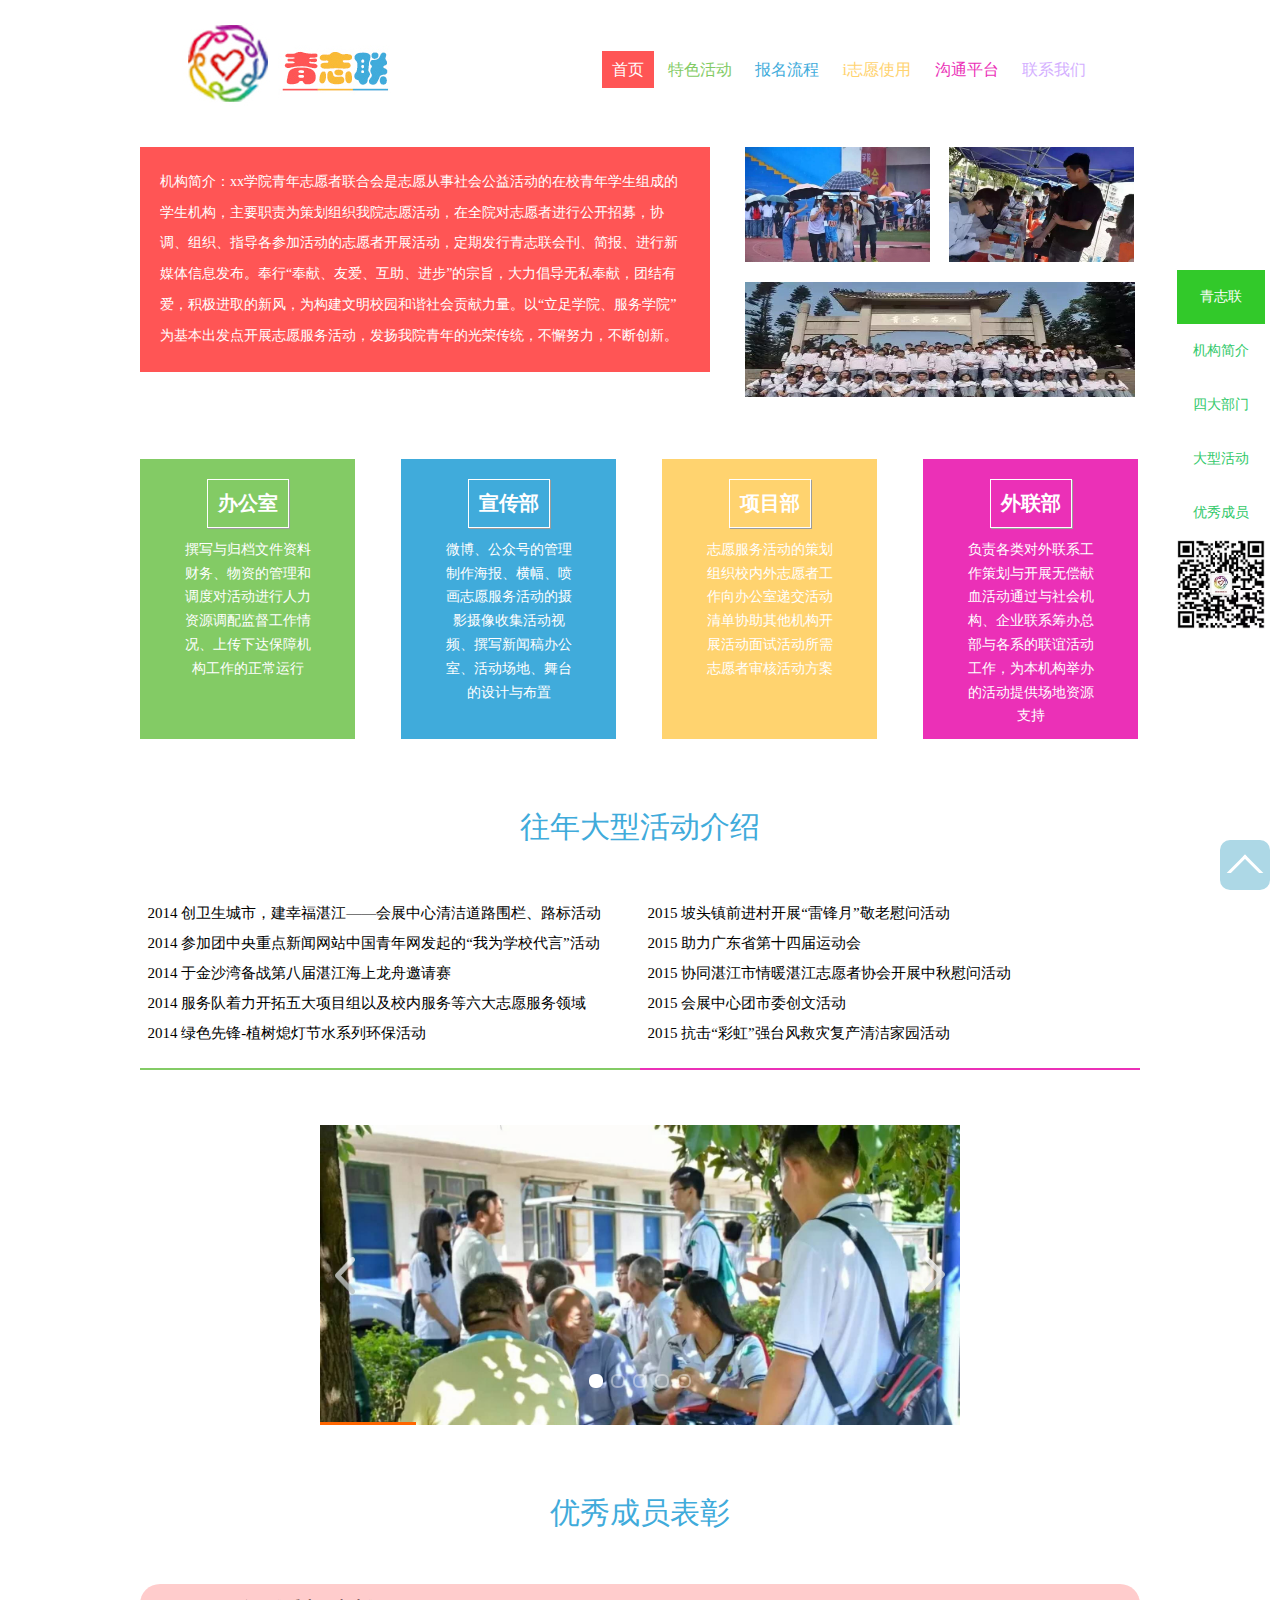
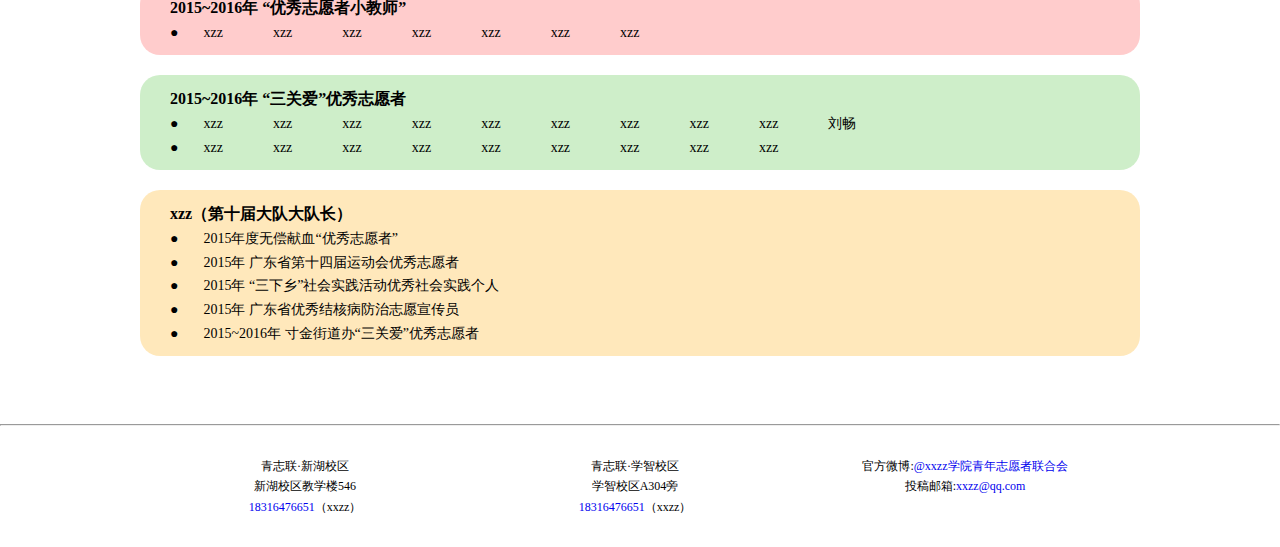
<file: 最初web/index.html>
﻿<!DOCTYPE html>
<html>
	<head>
		<meta charset="UTF-8">
		<title>校青年志愿者联合会</title>
		
		<meta name="viewport" content="width=device-width,initial-scale=1,minimum-scale=1,maximum-scale=1,user-scalable=no" />
	<meta name="description" content="free-educational-responsive-web-template-webEdu">
		<script type="text/javascript" src="js/js/jquery-1.11.1.min.js" ></script>
		<script type="text/javascript" src="js/js/menu.js" ></script>
		<script type="text/javascript" src="js/js/unslider.min.js" ></script>
		<link rel="stylesheet" type="text/css" href="css/main.css"/>
		<link rel="stylesheet" type="text/css" href="css/media.css"/>
		<script type="text/javascript" src="js/html5shiv.js" ></script>
		<script type="text/javascript" src="js/respond.min.js" ></script>
		<script type="text/javascript" src="js/swfobject.js"></script>
		<script type="text/javascript">
			//3d slider
			var flashvars = {};
			flashvars.cssSource = "css/piecemaker.css";
			flashvars.xmlSource = "xml/piecemaker.xml";
			var params = {};
			params.play = "true";
			params.menu = "false";
			params.scale = "showall";
			params.wmode = "transparent";
			params.allowfullscreen = "true";
			params.allowscriptaccess = "always";
			params.allownetworking = "all";
			swfobject.embedSWF('images/piecemaker.swf', 'piecemaker', '960', '450', '10', null, flashvars,    
			params, null);
		</script>
		<!-- HTML5 shim and Respond.js IE8 support of HTML5 elements and media queries -->
	<!--[if lt IE 9]>
	<script src="js/html5shiv.js"></script>
	<script src="js/respond.min.js"></script>
	<![endif]-->
	</head>
	
	<body>
		<div id="content">

		<div class="header">
			<div class="container clear"  id="header">
				<div class="logo">
					<div class="fl">
						<img src="images/logo.jpg" alt="青志联"/>
					</div>
				</div>
				<!-- 下拉导航 -->
				<label id="menu-toggle" for="menu-checkbox"><img src="images/下拉菜单按钮.png"/></label>
                <input id="menu-checkbox" type="checkbox">
                <div class="nav-hide">
                	<ul>
						<li><a href="index.html" class="color1 active">首页</a></li>
						<li><a class="color2">特色活动</a>
							<ul>
								<li><a href="respectold.html" class="color7">敬老活动</a></li>
								<li><a href="ss1.html" class="color7">支教活动</a></li>
							</ul>
						</li>	
						<li><a href="about.html" class="color3">报名流程</a></li>
						<li><a href="i志愿.html"  class="color4">i志愿使用</a></li>
						<li><a href="compla.html"  class="color5">沟通平台</a></li>
						<li><a href="contact us.html"  class="color6">联系我们</a></li>
					</ul>
                </div>
				<div class="nav ">
					<div class="fr">
						<ul>
							<li><a href="index.html" class="color1 active">首页</a></li>
							<li><a class="color2">特色活动</a>
								<ul>
									<li><a href="respectold.html" class="color7">敬老活动</a></li>
								    <li><a href="ss1.html" class="color7">支教活动</a></li>
								</ul>
							</li>	
							<li><a href="about.html" class="color3">报名流程</a></li>
							<li><a href="i志愿.html"  class="color4">i志愿使用</a></li>
							<li><a href="compla.html"  class="color5">沟通平台</a></li>
							<li><a href="contact us.html"  class="color6">联系我们</a></li>
						</ul>
					</div>
				</div>
					
			</div>
		</div>
		<div class="slider" >
			<div class="container" id="slider">
				<div class="full-width-wrapper" id="slider-bg">
				    <div class="fixed-width-wrapper" id="piece-maker-slider">
					    <center>
						<div id="piecemaker"></div>
					   </center>
				    </div>
			    </div>
		    </div>
        </div>
        <div class="intro" >
        	<div class="container clear" id="intro">
        		<div class="intro-left fl">
        			机构简介：xx学院青年志愿者联合会是志愿从事社会公益活动的在校青年学生组成的学生机构，主要职责为策划组织我院志愿活动，在全院对志愿者进行公开招募，协调、组织、指导各参加活动的志愿者开展活动，定期发行青志联会刊、简报、进行新媒体信息发布。奉行“奉献、友爱、互助、进步”的宗旨，大力倡导无私奉献，团结有爱，积极进取的新风，为构建文明校园和谐社会贡献力量。以“立足学院、服务学院”为基本出发点开展志愿服务活动，发扬我院青年的光荣传统，不懈努力，不断创新。
        		</div>
        		<div class="intro-right fl">
	        		<div id="intro2" class="col-5 fl"><img src="images/intro-2.jpg" alt="机构简介"/></div>
	        		<div id="intro3" class="col-5 fl"><img src="images/intro-3.jpg" alt="机构简介"/></div>
	        		<div id="intro1" class="col-10 fl"><img src="images/intro-1.jpg" alt="机构简介"/></div>
        		</div>
        	</div>
        </div>
        <div class="fdepartment" >
        	<div class="container clear" id="fdepartment">
        		<div class="fd-backgroud1 fl">
        			<ul>
        				<li class="fd-font1">办公室</li>
        				<li class="fd-font2"> 撰写与归档文件资料财务、物资的管理和调度对活动进行人力资源调配监督工作情况、上传下达保障机构工作的正常运行</li>
        			</ul>
        		</div>
        		<div class="fd-backgroud2 fl">
        			<ul>
        				<li class="fd-font1">宣传部</li>
        				<li class="fd-font2"> 微博、公众号的管理制作海报、横幅、喷画志愿服务活动的摄影摄像收集活动视频、撰写新闻稿办公室、活动场地、舞台的设计与布置</li>
        			</ul>
        		</div>        		
        		<div class="fd-backgroud3 fl">
        			<ul>
        				<li class="fd-font1">项目部</li>
        				<li class="fd-font2"> 志愿服务活动的策划组织校内外志愿者工作向办公室递交活动清单协助其他机构开展活动面试活动所需志愿者审核活动方案</li>
        			</ul>
        		</div>  
        		<div class="fd-backgroud4 fl">
        			<ul>
        				<li class="fd-font1">外联部</li>
        				<li class="fd-font2"> 负责各类对外联系工作策划与开展无偿献血活动通过与社会机构、企业联系筹办总部与各系的联谊活动工作，为本机构举办的活动提供场地资源支持</li>
        			</ul>
        		</div>
        	</div>
        </div>
        <div class="intro-act" >
        	<div class="container clear" id="intro-act">
        		<div class="intro-act-con">
        			<h3>往年大型活动介绍</h3>
        			<div class="item-left col-5">
        				<ul>
	        				<li>&nbsp;&nbsp;2014 创卫生城市，建幸福湛江——会展中心清洁道路围栏、路标活动</li>
	                        <li>&nbsp;&nbsp;2014 参加团中央重点新闻网站中国青年网发起的“我为学校代言”活动</li>
	                        <li>&nbsp;&nbsp;2014 于金沙湾备战第八届湛江海上龙舟邀请赛</li>
	                        <li>&nbsp;&nbsp;2014 服务队着力开拓五大项目组以及校内服务等六大志愿服务领域</li>
	                        <li>&nbsp;&nbsp;2014 绿色先锋-植树熄灯节水系列环保活动</li>
                        </ul>
        			</div>
        			<div class="item-right col-5">
        				<ul>
	                        <li>&nbsp;&nbsp;2015 坡头镇前进村开展“雷锋月”敬老慰问活动</li>
	                        <li>&nbsp;&nbsp;2015 助力广东省第十四届运动会</li>
	                        <li>&nbsp;&nbsp;2015 协同湛江市情暖湛江志愿者协会开展中秋慰问活动</li>
	                        <li>&nbsp;&nbsp;2015 会展中心团市委创文活动</li>
	                        <li>&nbsp;&nbsp;2015 抗击“彩虹”强台风救灾复产清洁家园活动</li>
	        			</ul>
        			</div>
        			
        		</div>
        		<div class="banner" id="b04">
					<ul>
						<li class="slider-item"><a href="#"><img src="images/intro-act1.jpg" alt="青志联" ></a></li>
						<li class="slider-item"><a href="#"><img src="images/intro-act2.jpg" alt="青志联" ></a></li>
						<li class="slider-item"><a href="#"><img src="images/intro-act3.jpg" alt="青志联" ></a></li>
						<li class="slider-item"><a href="#"><img src="images/intro-act4.jpg" alt="青志联" ></a></li>
						<li class="slider-item"><a href="#"><img src="images/intro-act5.jpg" alt="青志联" ></a></li>
					</ul>
					<div class="progress"></div>
					<a href="javascript:void(0);" class="unslider-arrow04 prev"><img class="arrow" id="al" src="images/arrowl.png" alt="prev" ></a>
					<a href="javascript:void(0);" class="unslider-arrow04 next"><img class="arrow" id="ar" src="images/arrowr.png" alt="next" ></a>
				</div>
				<script>
				$(document).ready(function(e) {
					var progress = $(".progress"),li_width = $("#b04 li").length;
				    var unslider04 = $('#b04').unslider({
						dots: true,
						complete:function(index){
							progress.animate({"width":(100/li_width)*(index+1)+"%"});
						}
					}),
				
					data04 = unslider04.data('unslider');
					$('.unslider-arrow04').click(function() {
				        var fn = this.className.split(' ')[1];
				        data04[fn]();
				    });
				});
				</script>
        	</div>
        </div>
        <div class="menber" >
        	<div class="container clear" id="menber">
        		<h3>优秀成员表彰</h3>
        		<div class="item1">
        			<ul>
        				<li class="item-sty1">2015~2016年 “优秀志愿者小教师”</li>
        				<li class="item-sty2">●<a>xzz</a><a>xzz</a><a>xzz </a><a>xzz </a><a>xzz </a><a>xzz </a><a>xzz</a></a></li>
        			</ul>
        		</div>
        		<div class="item2">
        			<ul>
        				<li class="item-sty1">2015~2016年 “三关爱”优秀志愿者</li>
        				<li class="item-sty2">●<a>xzz</a><a>xzz</a><a>xzz </a><a>xzz </a><a>xzz </a><a>xzz </a><a>xzz </a><a>xzz </a><a>xzz</a><a>刘畅 </a></li>
        				<li class="item-sty2">●<a>xzz </a><a>xzz</a><a>xzz</a><a>xzz</a><a>xzz </a><a>xzz </a><a>xzz </a><a> xzz </a><a>xzz</a></li>
        			</ul>
        		</div>
        		<div class="item3">
        			<ul>
        				<li class="item-sty1">xzz（第十届大队大队长）</li>
        				<li class="item-sty2">●<a>2015年度无偿献血“优秀志愿者”</a></li>
                        <li class="item-sty2">●<a>2015年 广东省第十四届运动会优秀志愿者</a></li>
                        <li class="item-sty2">●<a>2015年 “三下乡”社会实践活动优秀社会实践个人</a></li>
                        <li class="item-sty2">●<a>2015年 广东省优秀结核病防治志愿宣传员</a></li>
                        <li class="item-sty2">●<a>2015~2016年 寸金街道办“三关爱”优秀志愿者</a></li>
        			</ul>
        		</div>
        		<div class="">
        			
        		</div>
        	</div>
        </div>
		</div>
		<hr />
        <footer>
        	<div class="container ">
	        	<div class="foot fl col-3">
			        	<p>青志联·新湖校区</p>
			        	<p>新湖校区教学楼546</p>
	                    <p><a href="#">18316476651</a>（xxzz）</p>
	        	</div>
	        	<div class="foot fl col-3">
			        	<p>青志联·学智校区</p>
			        	<p>学智校区A304旁</p>
	                    <p><a href="#">18316476651</a>（xxzz）</p>
	        	</div>
	        	<div class="foot fl col-3">
			        	<p>官方微博:<a href="#">@xxzz学院青年志愿者联合会</a></p>
			        	<p>投稿邮箱:<a href="#">xxzz@qq.com</a></p>
	        	</div>
        	</div>
        </footer>
        <!-- 悬浮导航-->
        <div id="menu">
			<ul>
				<li><a href="#header" class="cur">青志联</a></li>
				<li><a href="#intro">机构简介</a></li>
				<li><a href="#fdepartment">四大部门</a></li>
				<li><a href="#intro-act">大型活动</a></li>
				<li><a href="#menber">优秀成员</a></li>
				<li><img src="images/ewm.png"/></li>
			</ul>
		</div>
        <!--回到顶部-->
        <div id="box" class="box">
             <div class="box-in"></div>
        </div>
        <script src="js/回到顶部.js" ></script>
	</body>
</html>
</file>
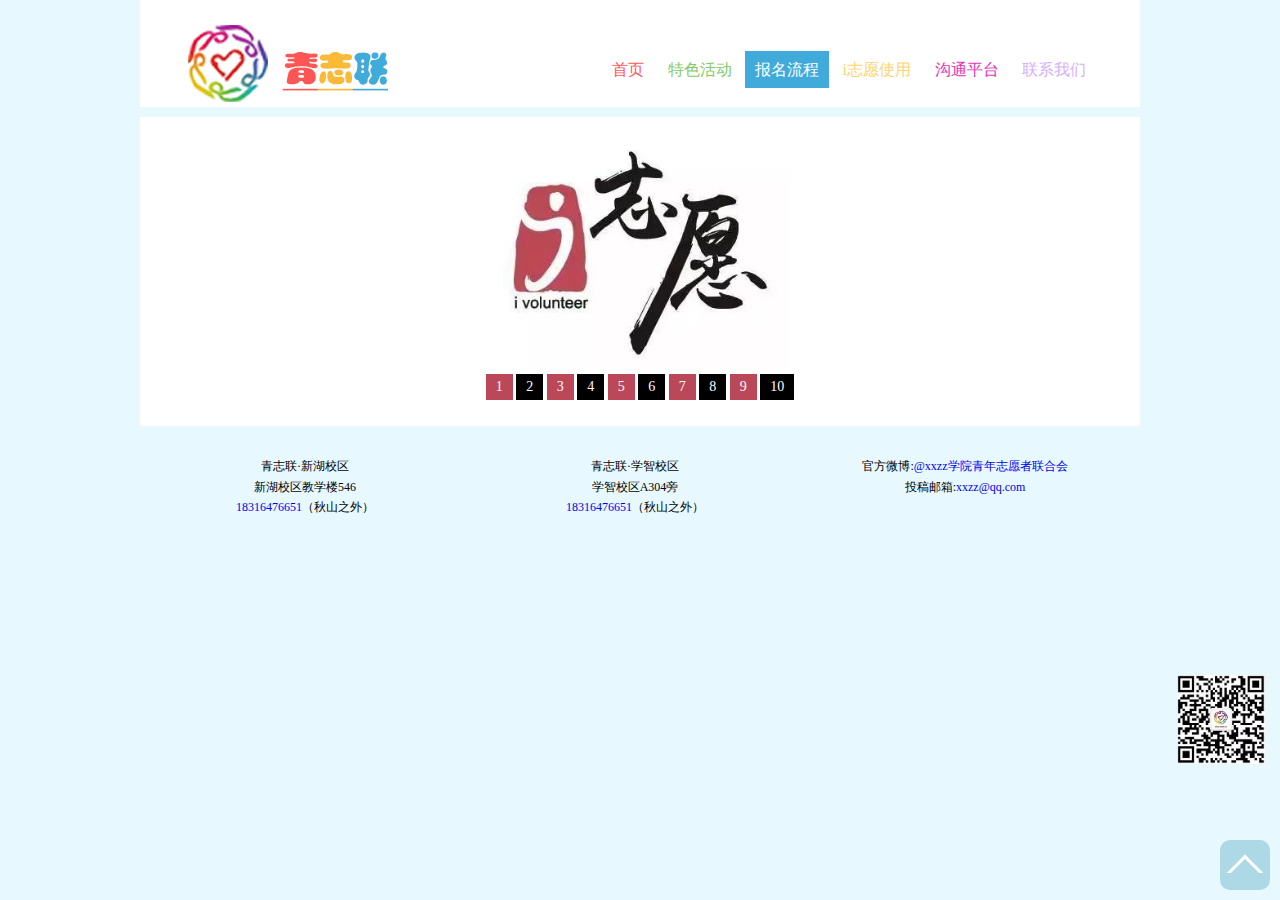
<file: 最初web/about.html>
﻿<!DOCTYPE html>

<html>
	<head>
		<meta charset="UTF-8">
		<title>校青年志愿者联合会</title>
		<meta name="viewport" content="width=device-width,initial-scale=1,minimum-scale=1,maximum-scale=1,user-scalable=no" />
		<script type="text/javascript" src="js/js/jquery-1.11.1.min.js" ></script>
		<script type="text/javascript" src="js/js/menu.js" ></script>
		<script type="text/javascript" src="js/js/unslider.min.js" ></script>
		<script src="js/respond.min.js"></script>
		<script type="text/javascript" src="js/swfobject.js"></script>
		<link rel="stylesheet" type="text/css" href="css/main.css"/>
		<link rel="stylesheet" type="text/css" href="css/media.css"/>
		<link rel="stylesheet" type="text/css" href="css/about.css"/>
		<script>
			window.onload=function(){
				var oUl=document.getElementsByTagName('section')[0];
				var aLiUl=oUl.getElementsByTagName('img');
				var oOl=document.getElementsByTagName('ol')[0];
				var aLiOl=oOl.getElementsByTagName('li');
			
			for(var i=0;i<aLiOl.length;i++)
			{
				aLiOl[i].index=i;
				aLiOl[i].onmousedown=function(){
					for(var i=0;i<aLiOl.length;i++)
					{
						aLiOl[i].className='';
						aLiUl[i].style.display='none';
					}
					this.className='active';
					aLiUl[this.index].style.display='block';
				};
				
			}
			};
		</script>
	</head>
	<body>
		<div id="content">

		<div class="header">
			<div class="container clear"  id="header">
				<div class="logo">
					<div class="fl">
						<img src="images/logo.jpg" alt="青志联"/>
					</div>
				</div>
				<!-- 下拉导航 -->
				<label id="menu-toggle" for="menu-checkbox"><img src="images/下拉菜单按钮.png"/></label>
                <input id="menu-checkbox" type="checkbox">
                <div class="nav-hide">
                	<ul>
						<li><a href="index.html" class="color1">首页</a></li>
						<li><a class="color2">特色活动</a>
							<ul>
								<li><a href="respectold.html" class="color7">敬老活动</a></li>
								<li><a href="ss1.html" class="color7">支教活动</a></li>
							</ul>
						</li>	
						<li><a href="about.html" class="color3 active">报名流程</a></li>
						<li><a href="i志愿.html"  class="color4">i志愿使用</a></li>
						<li><a href="compla.htmll"  class="color5">沟通平台</a></li>
						<li><a href="contact us.html"  class="color6 ">联系我们</a></li>
					</ul>
                </div>
				<div class="nav ">
					<div class="fr">
						<ul>
							<li><a href="index.html" class="color1">首页</a></li>
							<li><a class="color2">特色活动</a>
								<ul>
									<li><a href="respectold.html" class="color7">敬老活动</a></li>
								    <li><a href="ss1.html" class="color7">支教活动</a></li>
								</ul>
							</li>	
							<li><a href="about.html" class="color3 active">报名流程</a></li>
							<li><a href="i志愿.html"  class="color4">i志愿使用</a></li>
							<li><a href="compla.html"  class="color5">沟通平台</a></li>
							<li><a href="contact us.html"  class="color6 ">联系我们</a></li>
						</ul>
					</div>
				</div>
			</div>
		</div>
		<div class="container">
		<div class="line"></div>
	   <div class="izhiyuan"><img src="images/微信图片_20180508225147.jpg"/></div>	
		</div>
		<div class="container">
			<section>
				<div>
					<ol>
						<li class="active col1">1</li>
						<li class="col2">2</li>
						<li class="col1">3</li>
						<li class="col2">4</li>
						<li class="col1">5</li>
						<li class="col2">6</li>
						<li class="col1">7</li>
						<li class="col2">8</li>
						<li class="col1">9</li>
						<li class="col2">10</li>
					</ol>
				</div>
				<div >
					<ul class="blog">
						<li><img src="images/baoming1.jpg"/></li>
						<li><img src="images/baoming2.jpg"/></li>
						<li><img src="images/baoming3.jpg"/></li>
						<li><img src="images/baoming4.jpg"/></li>
						<li><img src="images/baoming10.jpg"/></li>
						<li><img src="images/baoming5.jpg"/></li>
						<li><img src="images/baoming6.jpg"/></li>
						<li><img src="images/baoming7.jpg"/></li>
						<li><img src="images/baoming8.jpg"/></li>
						<li class="bm10"><img src="images/baoming9.jpg"/></li>
					</ul>
				</div>
			</section>
        </div>
	    <footer>
        	<div class="container ">
	        	<div class="foot fl col-3">
			        	<p>青志联·新湖校区</p>
			        	<p>新湖校区教学楼546</p>
	                    <p><a href="#">18316476651</a>（秋山之外）</p>
	        	</div>
	        	<div class="foot fl col-3">
			        	<p>青志联·学智校区</p>
			        	<p>学智校区A304旁</p>
	                    <p><a href="#">18316476651</a>（秋山之外）</p>
	        	</div>
	        	<div class="foot fl col-3">
			        	<p>官方微博:<a href="#">@xxzz学院青年志愿者联合会</a></p>
			        	<p>投稿邮箱:<a href="#">xxzz@qq.com</a></p>
	        	</div>
        	</div>
        </footer>  
        <!-- 悬浮导航-->
        <div id="menu">
			<ul>
				<li><img src="images/ewm.png"/></li>
			</ul>
		</div>
        <!--回到顶部-->
        <div id="box" class="box">
             <div class="box-in"></div>
        </div>
        <script src="js/回到顶部.js" ></script>
	</body>
</html>
</file>
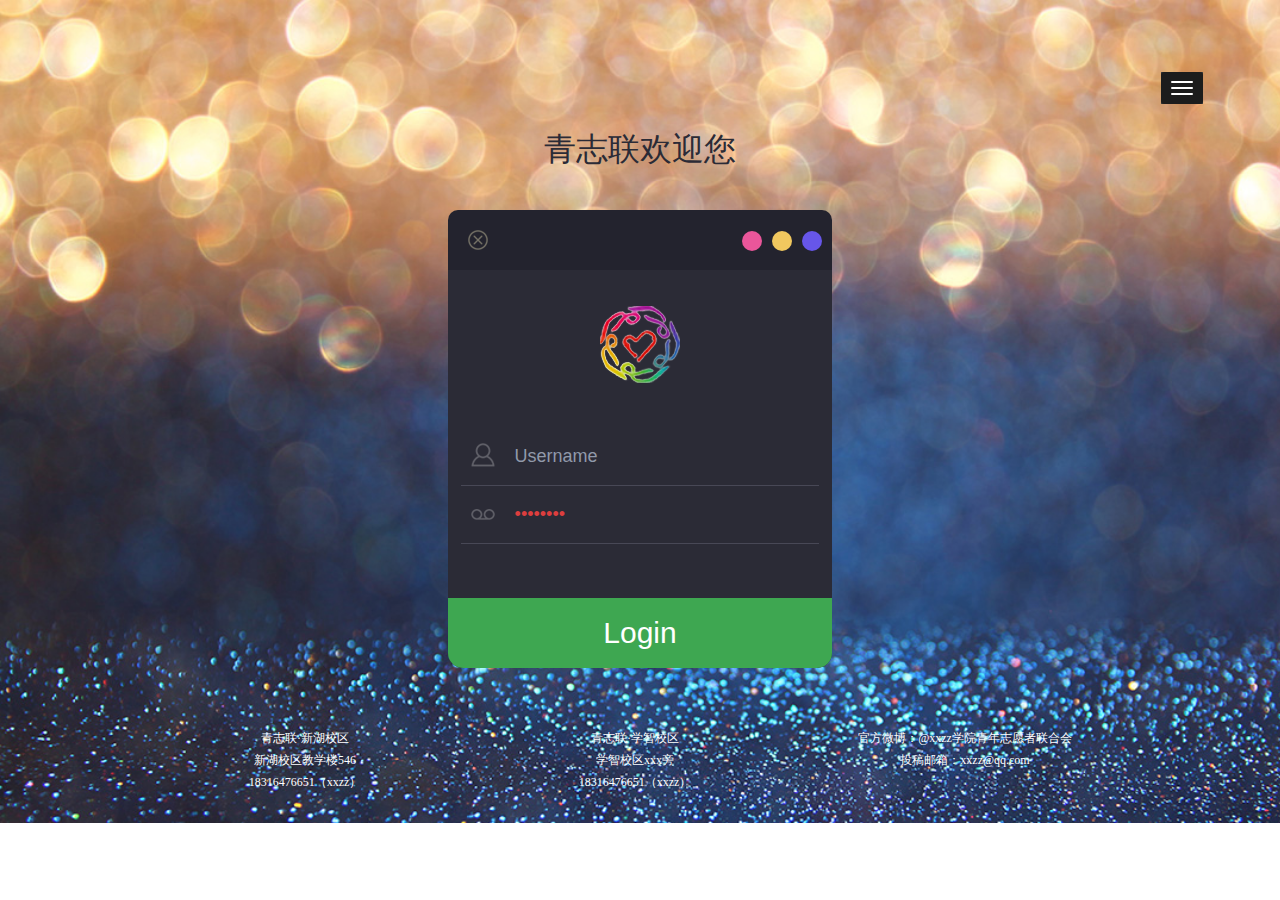
<file: 最初web/compla.html>
﻿<!DOCTYPE html>
<html>
	<head>
		<meta charset="UTF-8">
		<title>登录系统</title>
		<meta name="viewport" content="width=device-width,initial-scale=1,minimum-scale=1,maximum-scale=1,user-scalable=no" />
		<link rel="stylesheet" type="text/css" href="css/compla-login.css"/>
		<script type="application/x-javascript"> addEventListener("load", function() { setTimeout(hideURLbar, 0); }, false); function hideURLbar(){ window.scrollTo(0,1); } </script>
		<script src="js/js/jquery-1.11.1.min.js"></script>
	</head>
	<body>
		<nav>
		<label id="menu-toggle" for="menu-checkbox"><img src="images/compla-img/下拉菜单按钮.jpg"/></label>
        <input id="menu-checkbox" type="checkbox">
        <div class="nav-hide">
            <ul>
				<li><a href="index.html">首页</a></li>
			    <li><a class="color2">特色活动</a>
				<ul>
					<li><a href="respectold.html" >敬老活动</a></li>
					<li><a href="ss1.html">支教活动</a></li>
				</ul>
				</li>	
				<li><a href="about.html" >报名流程</a></li>
				<li><a href="i志愿.html" >i志愿使用</a></li>
				<li><a href="compla.html">沟通平台</a></li>
				<li><a href="contact us.html" >联系我们</a></li>
			</ul>
        </div>
		</nav>
		<script>$(document).ready(function(c) {
			$('.close').on('click', function(c){
				$('.login-form').fadeOut('slow', function(c){
					$('.login-form').remove();
				});
			});
		});
		</script>
		 <!--SIGN UP-->
		 <h1>青志联欢迎您</h1>
		 <div class="login-form">
		 	<div class="close"> </div>
		 	<div class="head-info">
		 		<label class="lbl-1"> </label>
			    <label class="lbl-2"> </label>
			    <label class="lbl-3"> </label>
		   </div>
		   <div class="clear"> </div>
		   
		   <div class="logo">
		   	<img src="images/compla-img/logo2.png" />
		   </div>
		   <form>
					<input type="text"  class="text" value="Username" onfocus="this.value = '';" onblur="if (this.value == '') {this.value = 'Username';}" >
					<input type="password" value="Password" onfocus="this.value = '';" onblur="if (this.value == '') {this.value = 'Password';}"><br />
			</form>
			
			<div class="signin">
				<input type="submit" value="Login" >
			</div>
		 </div>
		 
		 <div class="end">
		 	<div class="end_left"><p>青志联·新湖校区</p><p>新湖校区教学楼546</p><p><a href="#">18316476651</a>（xxzz）</p></div>
		    <div class="end_center"><p>青志联·学智校区</p><p>学智校区xxx旁</p><p><a href="#">18316476651</a>（xxzz）</p></div>
			<div class="end_right"><p>官方微博：<a href="#">@xxzz学院青年志愿者联合会</a></p><p>投稿邮箱：<a href="#">xxzz@qq.com</a></p></div>
		</div>	
	</body>
</html>
</file>
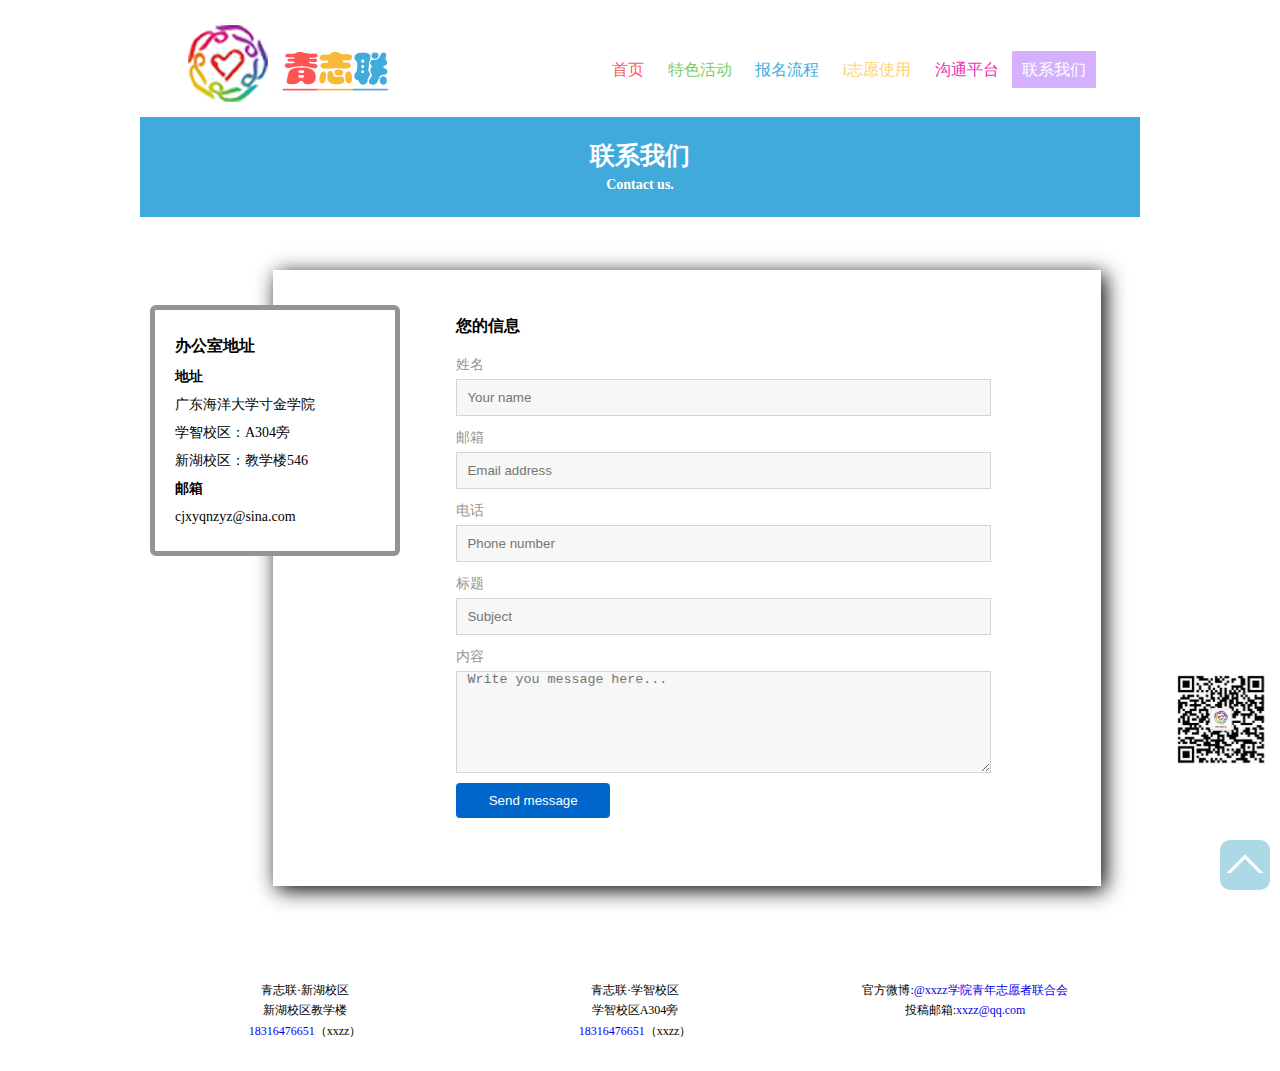
<file: 最初web/contact us.html>
﻿<!DOCTYPE html>

<html>
	<head>
		<meta charset="UTF-8">
		<title>校青年志愿者联合会</title>
		<meta name="viewport" content="width=device-width,initial-scale=1,minimum-scale=1,maximum-scale=1,user-scalable=no" />
		<script type="text/javascript" src="js/js/jquery-1.11.1.min.js" ></script>
		<script type="text/javascript" src="js/js/menu.js" ></script>
		<script type="text/javascript" src="js/js/unslider.min.js" ></script>
		<script src="js/respond.min.js"></script>
		<script type="text/javascript" src="js/swfobject.js"></script>
		<link rel="stylesheet" type="text/css" href="css/main.css"/>
		<link rel="stylesheet" type="text/css" href="css/media.css"/>
		<link rel="stylesheet" type="text/css" href="css/contact us.css"/>
		
	</head>
	<body>
		<div id="content">

		<div class="header">
			<div class="container clear"  id="header">
				<div class="logo">
					<div class="fl">
						<img src="images/logo.jpg" alt="青志联"/>
					</div>
				</div>
				<!-- 下拉导航 -->
				<label id="menu-toggle" for="menu-checkbox"><img src="images/下拉菜单按钮.png"/></label>
                <input id="menu-checkbox" type="checkbox">
                <div class="nav-hide">
                	<ul>
						<li><a href="index.html" class="color1">首页</a></li>
						<li><a class="color2">特色活动</a>
							<ul>
								<li><a href="respectold.html" class="color7">敬老活动</a></li>
								<li><a href="sss1.html" class="color7">支教活动</a></li>
							</ul>
						</li>	
						<li><a href="about.html" class="color3">报名流程</a></li>
						<li><a href="i志愿.html"  class="color4">i志愿使用</a></li>
						<li><a href="compla.html"  class="color5">沟通平台</a></li>
						<li><a href="contact us.html"  class="color6 active">联系我们</a></li>
					</ul>
                </div>
				<div class="nav ">
					<div class="fr">
						<ul>
							<li><a href="index.html" class="color1">首页</a></li>
							<li><a class="color2">特色活动</a>
								<ul>
									<li><a href="respectold.html" class="color7">敬老活动</a></li>
								    <li><a href="ss1.html" class="color7">支教活动</a></li>
								</ul>
							</li>	
							<li><a href="about.html" class="color3">报名流程</a></li>
							<li><a href="i志愿.html"  class="color4">i志愿使用</a></li>
							<li><a href="compla.html"  class="color5">沟通平台</a></li>
							<li><a href="contact us.html"  class="color6 active">联系我们</a></li>
						</ul>
					</div>
				</div>
					
			</div>
			<div class="container">
				<div class="contact-us">
					<h1>联系我们</h1>
					<h2>Contact us.</h2>
				</div>
			</div>
			<div class="container clear">
				<div class="contact-us-section">
				<aside class="col-2">
					<h3 class="section-title">办公室地址</h3>
					<div class="contact-info">
						<h4>地址</h4>
						<p>广东海洋大学寸金学院</p>
						<p>	学智校区：A304旁</p>
						<p>新湖校区：教学楼546</p>
						<h4>邮箱</h4>
						<p>cjxyqnzyz@sina.com</p>
					</div>
				</aside>
			
				<section class="row col-6">
					<h3 class="section-title">您的信息</h3>
				    <form class="form-light mt-20" role="form">
					<div class="form-group">
						<label >姓名</label><br />
						<input type="text" class="form-control" placeholder="Your name">
					</div>
					<div class="form-group">
						<label>邮箱</label><br />
						<input type="email" class="form-control" placeholder="Email address">
					</div>
					<div class="form-group">
						<label>电话</label><br />
						<input type="text" class="form-control" placeholder="Phone number">
					</div>
					<div class="form-group">
						<label>标题</label><br />
						<input type="text" class="form-control" placeholder="Subject">
					</div>
					<div class="form-group">
						<label>内容</label><br />
						<textarea class="form-control" id="message" placeholder="Write you message here..." style="height:100px;"></textarea>
					</div>
				
		
					<button type="submit" class="btn btn-two">Send message</button><p><br/></p>
					</form>
				</section>
				</div>
			</div>
		</div>
        <footer>
        	<div class="container ">
	        	<div class="foot fl col-3">
			        	<p>青志联·新湖校区</p>
			        	<p>新湖校区教学楼</p>
	                    <p><a href="#">18316476651</a>（xxzz）</p>
	        	</div>
	        	<div class="foot fl col-3">
			        	<p>青志联·学智校区</p>
			        	<p>学智校区A304旁</p>
	                    <p><a href="#">18316476651</a>（xxzz）</p>
	        	</div>
	        	<div class="foot fl col-3">
			        	<p>官方微博:<a href="#">@xxzz学院青年志愿者联合会</a></p>
			        	<p>投稿邮箱:<a href="#">xxzz@qq.com</a></p>
	        	</div>
        	</div>
        </footer>
        <!-- 悬浮导航-->
        <div id="menu">
			<ul>
				<li><img src="images/ewm.png"/></li>
			</ul>
		</div>
        <!--回到顶部-->
        <div id="box" class="box">
             <div class="box-in"></div>
        </div>
        <script src="js/回到顶部.js" ></script>
	</body>
</html>
</file>
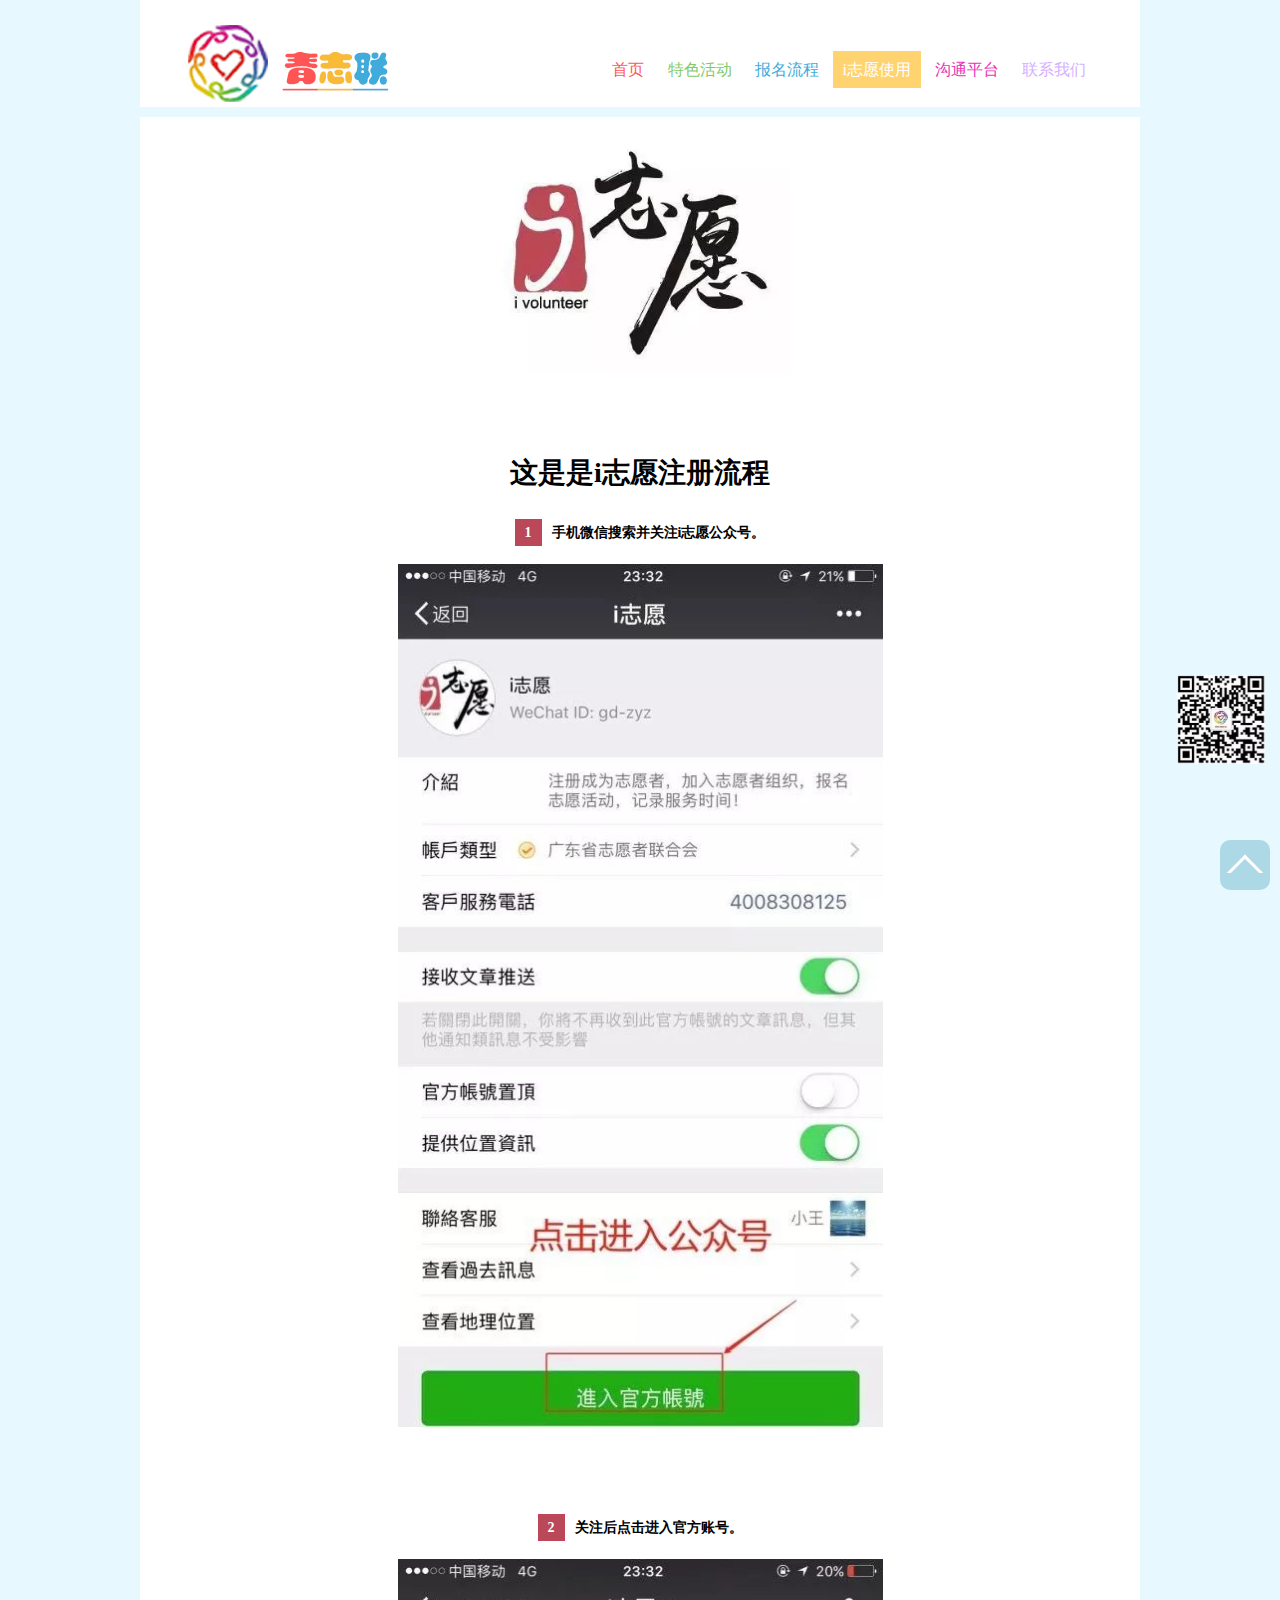
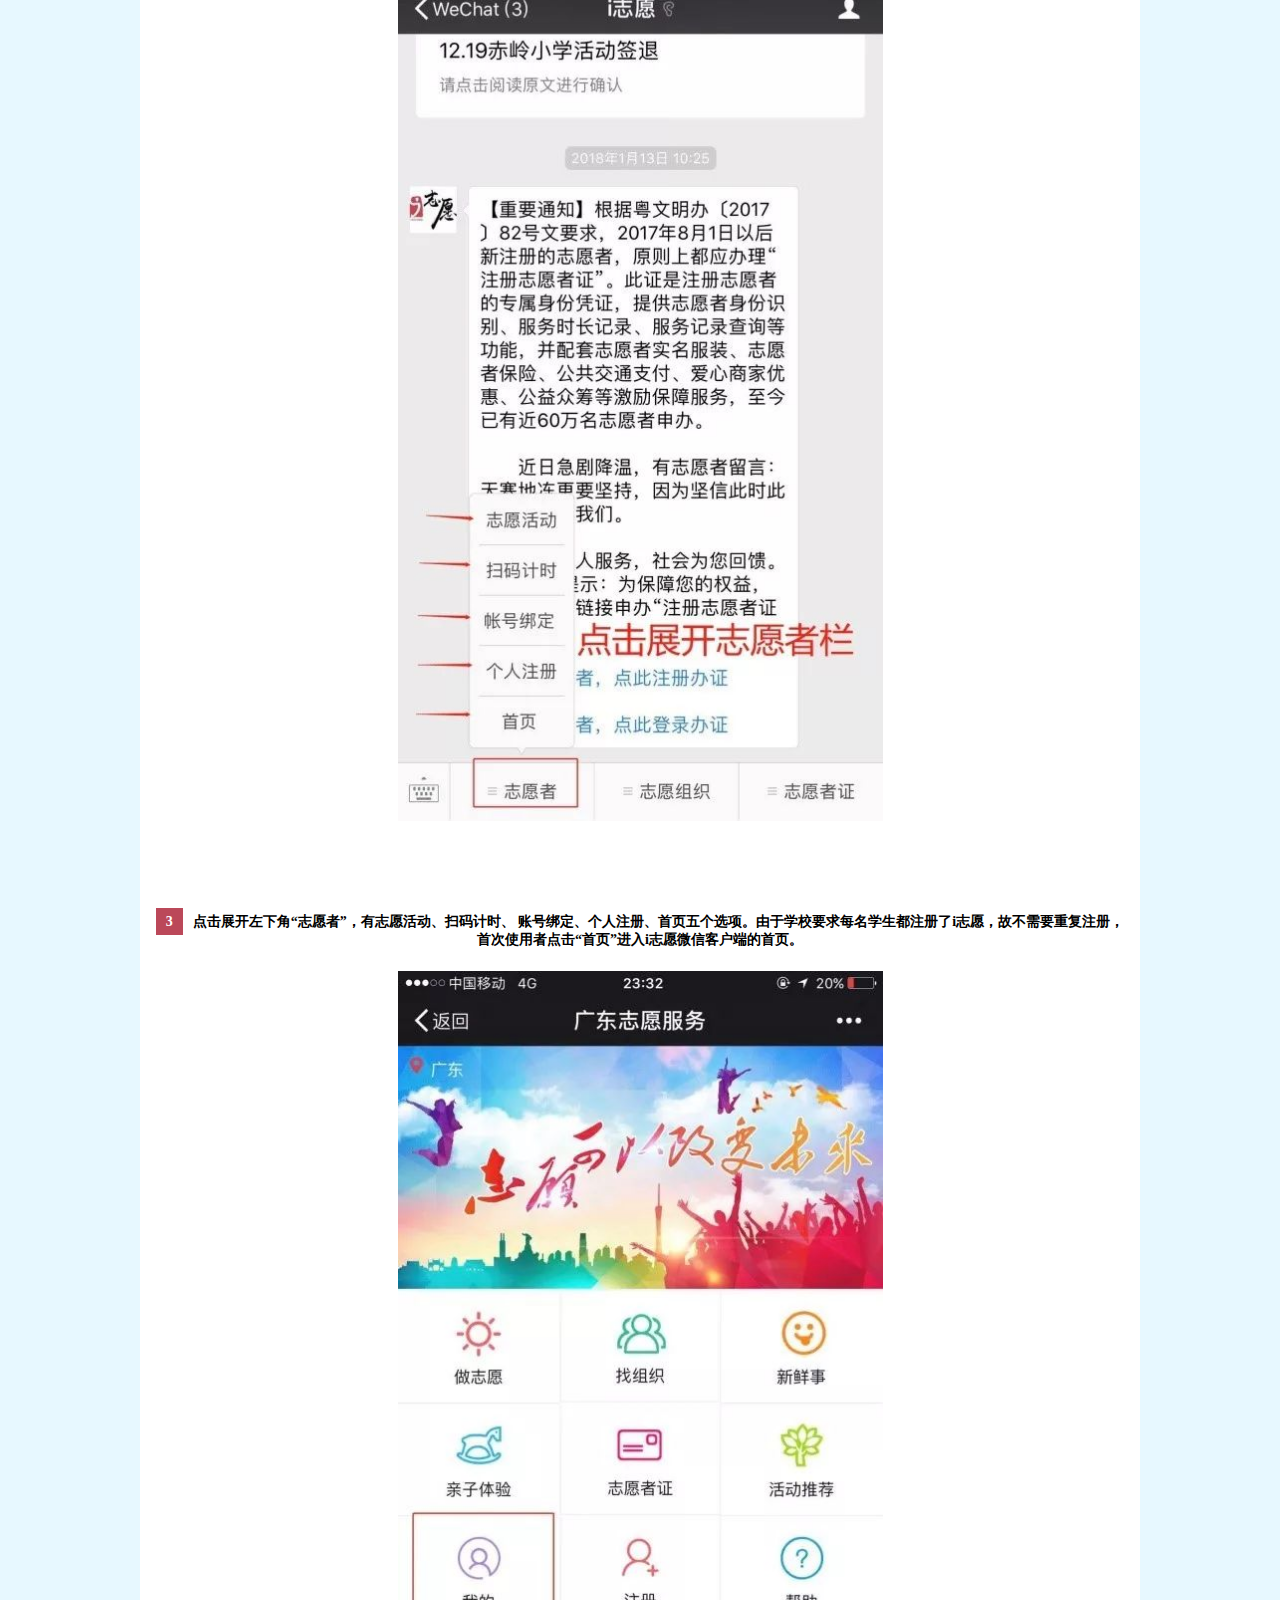
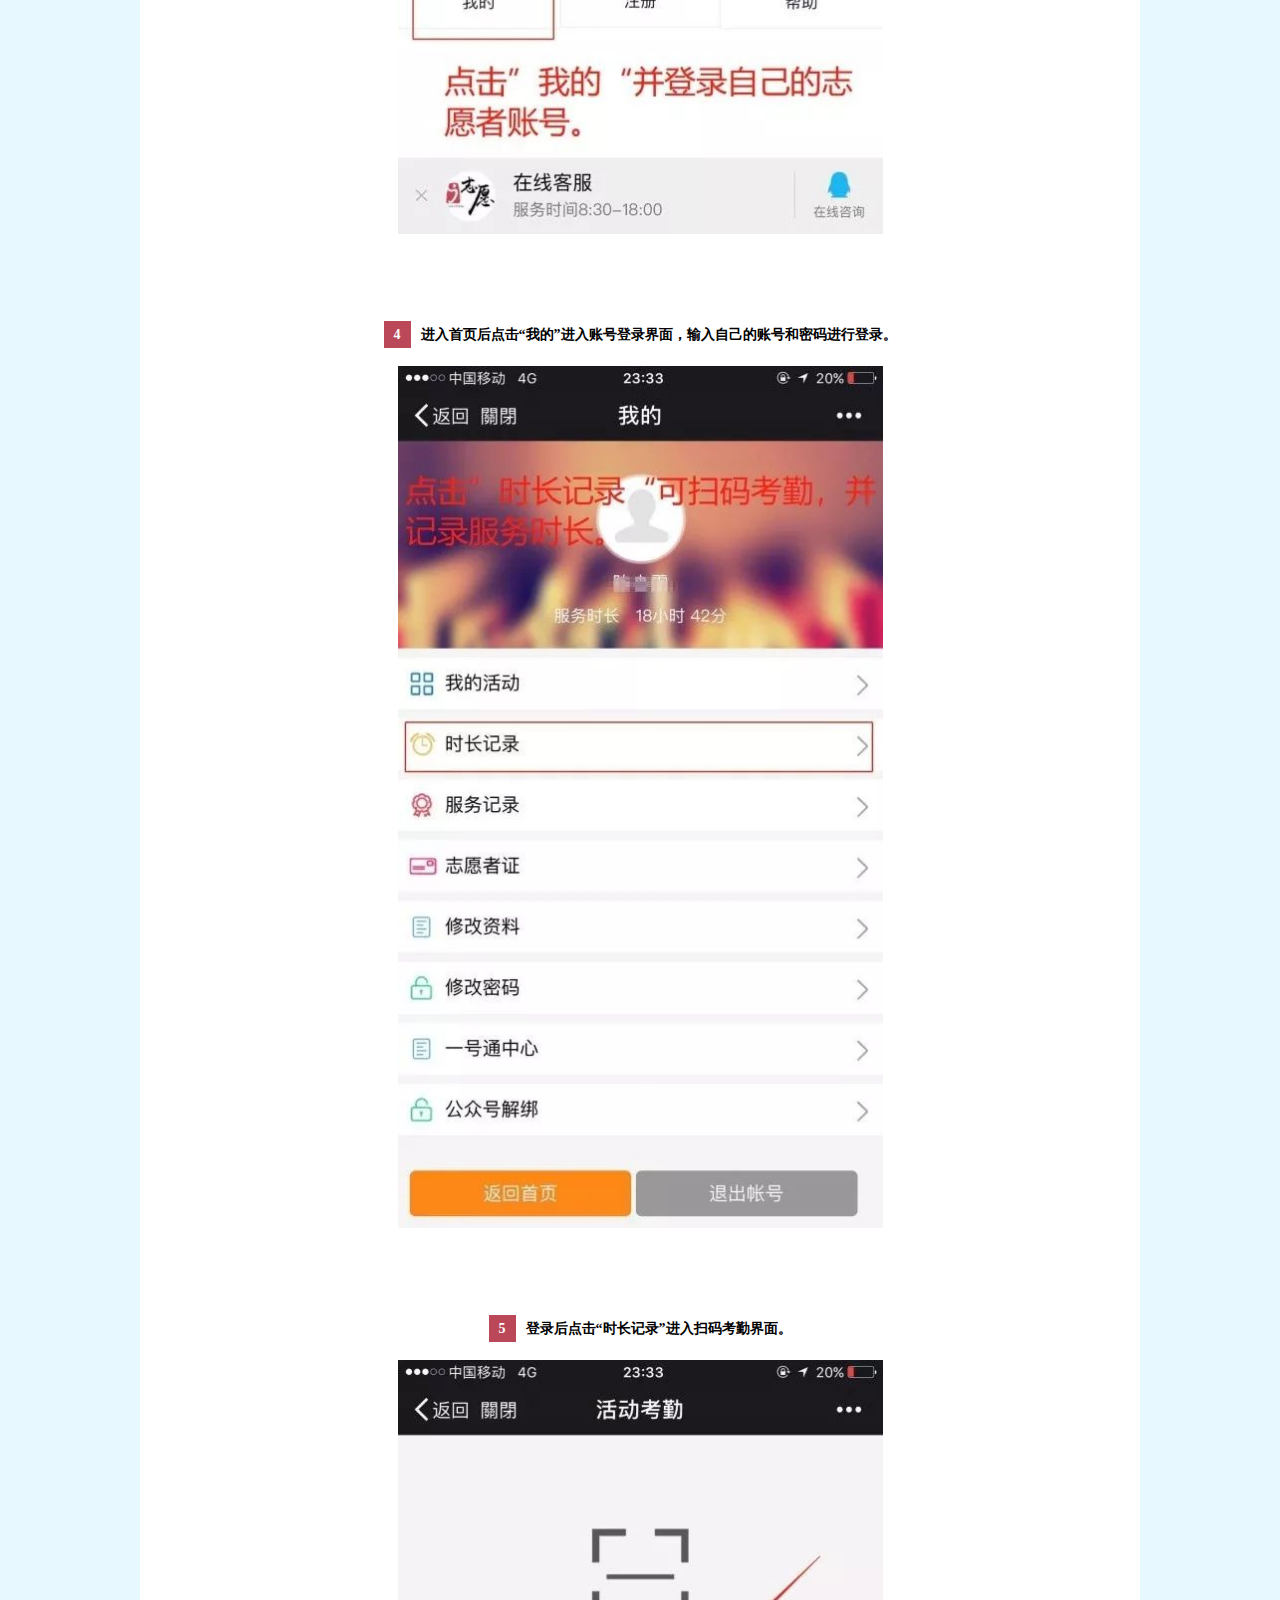
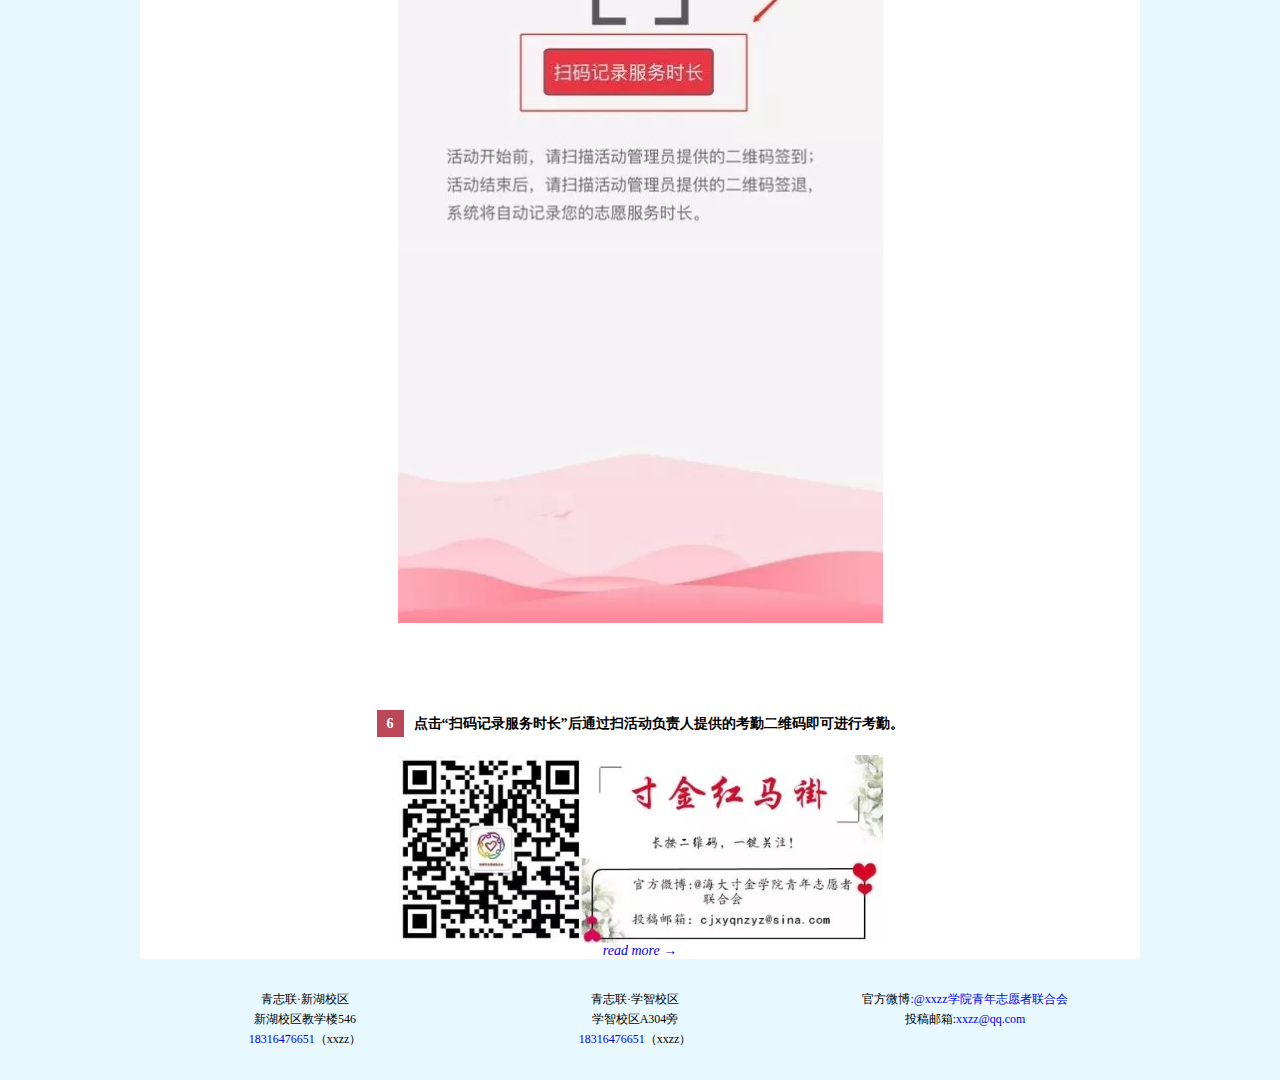
<file: 最初web/i志愿.html>
﻿<!DOCTYPE html>

<html>
	<head>
		<meta charset="UTF-8">
		<title>校青年志愿者联合会</title>
		<meta name="viewport" content="width=device-width,initial-scale=1,minimum-scale=1,maximum-scale=1,user-scalable=no" />
		<script type="text/javascript" src="js/js/jquery-1.11.1.min.js" ></script>
		<script type="text/javascript" src="js/js/menu.js" ></script>
		<script type="text/javascript" src="js/js/unslider.min.js" ></script>
		<script src="js/respond.min.js"></script>
		<script type="text/javascript" src="js/swfobject.js"></script>
		<link rel="stylesheet" type="text/css" href="css/main.css"/>
		<link rel="stylesheet" type="text/css" href="css/media.css"/>
		<link rel="stylesheet" type="text/css" href="css/about.css"/>
		
	</head>
	<body>
		<div id="content">

		<div class="header">
			<div class="container clear"  id="header">
				<div class="logo">
					<div class="fl">
						<img src="images/logo.jpg" alt="青志联"/>
					</div>
				</div>
				<!-- 下拉导航 -->
				<label id="menu-toggle" for="menu-checkbox"><img src="images/下拉菜单按钮.png"/></label>
                <input id="menu-checkbox" type="checkbox">
                <div class="nav-hide">
                	<ul>
						<li><a href="index.html" class="color1">首页</a></li>
						<li><a class="color2">特色活动</a>
							<ul>
								<li><a href="respectold.html" class="color7">敬老活动</a></li>
								<li><a href="ss1.html" class="color7">支教活动</a></li>
							</ul>
						</li>	
						<li><a href="about.html" class="color3">报名流程</a></li>
						<li><a href="courses.html"  class="color4 active">i志愿使用</a></li>
						<li><a href="compla.htmll"  class="color5">沟通平台</a></li>
						<li><a href="contact us.html"  class="color6 ">联系我们</a></li>
					</ul>
                </div>
				<div class="nav ">
					<div class="fr">
						<ul>
							<li><a href="index.html" class="color1">首页</a></li>
							<li><a class="color2">特色活动</a>
								<ul>
									<li><a href="respectold.html" class="color7">敬老活动</a></li>
								    <li><a href="ss1.html" class="color7">支教活动</a></li>
								</ul>
							</li>	
							<li><a href="about.html" class="color3">报名流程</a></li>
							<li><a href="courses.html"  class="color4 active">i志愿使用</a></li>
							<li><a href="compla.html"  class="color5">沟通平台</a></li>
							<li><a href="contact us.html"  class="color6 ">联系我们</a></li>
						</ul>
					</div>
				</div>
			</div>
		</div>
		<div class="container">
		<div class="line"></div>
	   <div class="izhiyuan"><img src="images/微信图片_20180508225147.jpg"/></div>	
    <div class="imges">
					<div class="i-img">
						<div class="grey-box-icon b1"> 
							<h1>这是是i志愿注册流程</h1>
							<h4><a>1</a>手机微信搜索并关注i志愿公众号。</h4>
     					    <img src="images/img-i志愿/1.jpg"/>
						</div>
					</div>
					<div class="i-img">
						<div class="grey-box-icon b2"> 
							<h4><a>2</a>关注后点击进入官方账号。</h4>
							<img src="images/img-i志愿/2.jpg"/>
						</div>
					</div>
					<div class="i-img">
						<div class="grey-box-icon b3"> 
							<h4><a>3</a>点击展开左下角“志愿者”，有志愿活动、扫码计时、
								账号绑定、个人注册、首页五个选项。由于学校要求每名学生都注册了i志愿，故不需要重复注册，首次使用者点击“首页”进入i志愿微信客户端的首页。
							</h4>
					
							<img src="images/img-i志愿/3.jpg"/>
     					
						</div>
					</div>
					<div class="i-img">
						<div class="grey-box-icon b4">  
							<h4><a>4</a>进入首页后点击“我的”进入账号登录界面，输入自己的账号和密码进行登录。</h4>
						
							<img src="images/img-i志愿/4.jpg"/>
     						
						</div>
					</div>
					<div class="i-img">
						<div class="grey-box-icon b5">  
							<h4><a>5</a>登录后点击“时长记录”进入扫码考勤界面。</h4>
							<img src="images/img-i志愿/5.jpg"/>
						</div>
					</div>
					<div class="i-img">
						<div class="grey-box-icon b6"> 
							<h4><a>6</a>点击“扫码记录服务时长”后通过扫活动负责人提供的考勤二维码即可进行考勤。</h4>
							<img src="images/img-i志愿/6.jpg"/>
                        <p><a href="#"><em>read more →</em></a></p>
						</div>
					</div>
				</div>

	    <footer>
        	<div class="container ">
	        	<div class="foot fl col-3">
			        	<p>青志联·新湖校区</p>
			        	<p>新湖校区教学楼546</p>
	                    <p><a href="#">18316476651</a>（xxzz）</p>
	        	</div>
	        	<div class="foot fl col-3">
			        	<p>青志联·学智校区</p>
			        	<p>学智校区A304旁</p>
	                    <p><a href="#">18316476651</a>（xxzz）</p>
	        	</div>
	        	<div class="foot fl col-3">
			        	<p>官方微博:<a href="#">@xxzz学院青年志愿者联合会</a></p>
			        	<p>投稿邮箱:<a href="#">xxzz@qq.com</a></p>
	        	</div>
        	</div>
        </footer>  
        <!-- 悬浮导航-->
        <div id="menu">
			<ul>
				<li><img src="images/ewm.png"/></li>
			</ul>
		</div>
        <!--回到顶部-->
        <div id="box" class="box">
             <div class="box-in"></div>
        </div>
        <script src="js/回到顶部.js" ></script>
	</body>
</html>
</file>
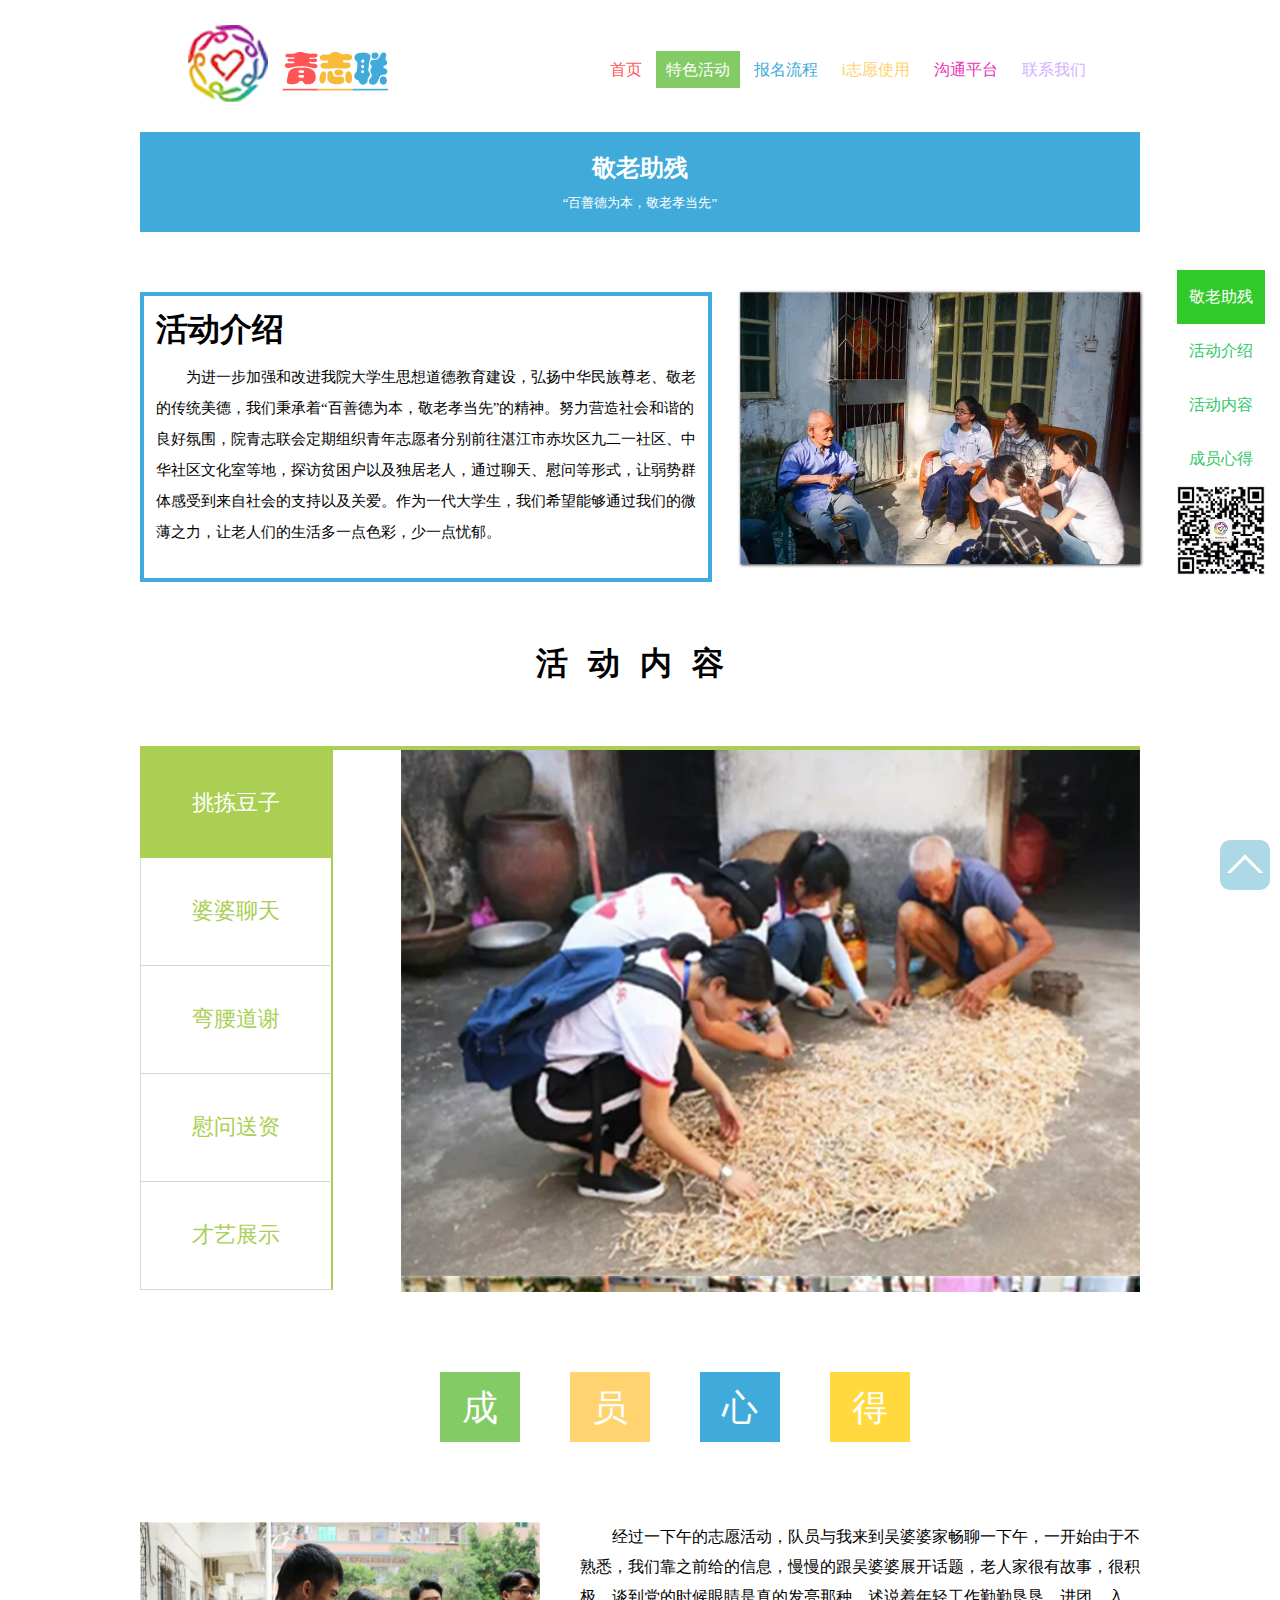
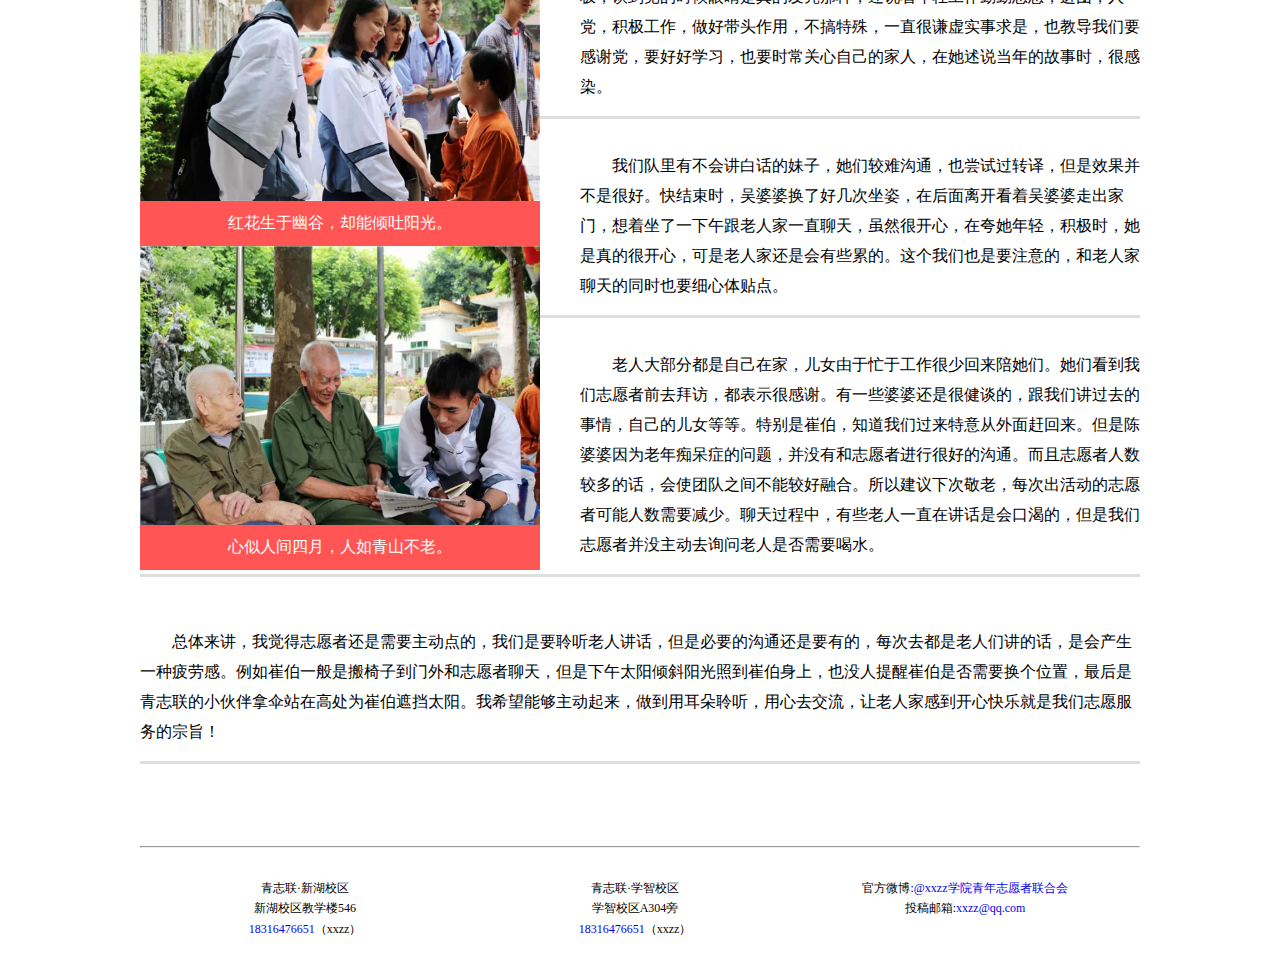
<file: 最初web/respectold.html>
﻿<!DOCTYPE html>
<html>
	<head>
		<meta charset="utf-8" />
		<title>校青年志愿者联合会</title>
		<meta name="viewport" content="width=device-width,initial-scale=1,minimum-scale=1,maximum-scale=1,user-scalable=no" />
		<link rel="stylesheet" type="text/css" href="css/respectold-css/respectold-style.css"/>
		<link rel="stylesheet" type="text/css" href="css/respectold-css/respectold-roll.css"/>
		<script src="js/float_title.js" type="text/javascript" ></script>
		<script src="js/swfobject.js" type="text/javascript" ></script>
		<script type="text/javascript" src="js/respond.min.js" ></script>
		<script type="text/javascript" src="js/js/jquery-1.11.1.min.js" ></script>
		<script src="js/js/menu.js"></script>
		
	</head>
    <body>
		<div id="menu">
			<ul>
				<li><a href="#header" class="cur">敬老助残</a></li>
				<li><a href="#intro">活动介绍</a></li>
				<li><a href="#scence">活动内容</a></li>
				<li><a href="#heart">成员心得</a></li>
				<li><img src="images/respectold-img/ewm.png"/></li>
			</ul>
		</div>
		<!--头部-->
        <div id="content">
		<div class="header">
			<div class="container"  id="header">
				<div class="logo">
					<div class="l">
						<img src="images/respectold-img/logo.jpg" alt="青志联"/>
					</div>
				</div>
				<!-- 下拉导航 -->
				<label id="menu-toggle" for="menu-checkbox"><img src="images/respectold-img/下拉菜单按钮.png"/></label>
                <input id="menu-checkbox" type="checkbox">
                <div class="nav-hide">
                	<ul>
						<li><a href="index.html" class="color1">首页</a></li>
						<li><a class="color2  active">特色活动</a>
							<ul>
								<li><a href="respectold.html" class="color7">敬老活动</a></li>
								<li><a href="ss1.html" class="color7">支教活动</a></li>
							</ul>
						</li>	
						<li><a href="about.html" class="color3">报名流程</a></li>
						<li><a href="i志愿.html"  class="color4">i志愿使用</a></li>
						<li><a href="compla.html"  class="color5">沟通平台</a></li>
						<li><a href="contact us.html"  class="color6">联系我们</a></li>
					</ul>
                </div>
				<div class="nav ">
					<div class="r">
						<ul>
							<li><a href="index.html" class="color1">首页</a></li>
							<li><a class="color2 active">特色活动</a>
								<ul>
									<li><a href="respectold.html" class="color7">敬老活动</a></li>
								    <li><a href="ss1.html" class="color7">支教活动</a></li>
								</ul>
							</li>	
							<li><a href="about.html" class="color3">报名流程</a></li>
							<li><a href="i志愿.html"  class="color4">i志愿使用</a></li>
							<li><a href="compla.html"  class="color5">沟通平台</a></li>
							<li><a href="contact us.html"  class="color6">联系我们</a></li>
						</ul>
					</div>
				</div>
			</div>
		</div>
		<div class="clear"></div>
		<div class="container">
			<div class="top">
				<h2>敬老助残</h2>
				<p>“百善德为本，敬老孝当先”</p>
    	    </div>
		</div>
		<div class="container" id="intro">
			<section class="about l">
				<h1>活动介绍</h1>
				<p>为进一步加强和改进我院大学生思想道德教育建设，弘扬中华民族尊老、敬老的传统美德，我们秉承着“百善德为本，敬老孝当先”的精神。努力营造社会和谐的良好氛围，院青志联会定期组织青年志愿者分别前往湛江市赤坎区九二一社区、中华社区文化室等地，探访贫困户以及独居老人，通过聊天、慰问等形式，让弱势群体感受到来自社会的支持以及关爱。作为一代大学生，我们希望能够通过我们的微薄之力，让老人们的生活多一点色彩，少一点忧郁。</p>
			</section>
			<img src="images/respectold-img/微信图片_20180509152724.jpg" class="abimg r"/>
		</div>
		<div class="clear"></div>
		
		<div class="container" id="scence">
			<div class="huodongneirong">
				<h1>活动内容</h1>
			</div>
			<div class="film_focus">
				<div class="film_focus_desc">
					<ul class="film_focus_nav">
						<li class="cur"><b class="zhanl"><p>挑拣豆子</p></b><span class="zhanl"><p>挑拣豆子</p></span></li>
						<li><b><p>婆婆聊天</p></b><span><p>婆婆聊天</p></span></li>
						<li><b><p>弯腰道谢</p></b><span><p>弯腰道谢</p></span></li>
						<li><b><p>慰问送资</p></b><span><p>慰问送资</p></span></li>
						<li><b><p>才艺展示</p></b><span><p>才艺展示</p></span></li>
					</ul>
				</div>
				<div class="film_focus_imgs_wrap">
					<ul class="film_focus_imgs">
						<li>
			             <dl>
			              <dd><div class="mouse_s"><img src="images/respectold-img/挑拣豆子.jpg" /></div></dd>
			              </dl>
			            </li>
			            
			            <li>
			             <dl>
			              <dd><div class="mouse_s"><img src="images/respectold-img/婆婆聊天.jpg" /></div></dd>
			              </dl>
			            </li>
			            
			            <li>
			             <dl>
			              <dd><div class="mouse_s"><img src="images/respectold-img/弯腰道谢.jpg" /></div></dd>
			              </dl>
			            </li>
			            
			            <li>
			             <dl>
			              <dd><div class="mouse_s"><img src="images/respectold-img/慰问送资.jpg" /></div></dd>
			              </dl>
			            </li>
			            
			            <li>
			             <dl>
			              <dd><div class="mouse_s"><img src="images/respectold-img/微信图片_20180502152325.jpg" /></div></dd>
			              </dl>
			            </li>
					</ul>
				</div>
			</div>
		   <div class="clear"></div>
			<script type="text/javascript" src="js/jquery.js"></script> 
			<script type="text/javascript">
			(function(A){
				A.fn.th_video_focus=function(E){
					
					var G={
						actClass:"cur",
						navContainerClass:".focus_pic_preview",
						focusContainerClass:".focus_pic",
						animTime:300,
						delayTime:5000
					};
					
					if(E){
						A.extend(G,E)
					}
					
					var C=G.actClass, D=G.navContainerClass, B=G.focusContainerClass, F=G.animTime, H=G.delayTime, I=null;
					
					return this.each(function(){
						
						var O=A(this), M=A(D+" li",O), P=A(B+" li",O), L=M.length, K=O.height();
						
						function N(R){
							var V=K*R*-1;
							var U=A(B+" li",O), W=null, T=null;
							for(var S=0;S<=R;S++){
								W=U.eq(S);
								T=W.find('script[type="text/templ"]');
								if(T.length>0){
									W.html(T.html())
								}
							}
							A(B,O).stop().animate({top:V},F,function(){
								var Y=O.find("h3"), X=Y.height();
								Y.height(0).html(A(B+" li").eq(R).find("img").attr("alt")).animate({height:X},0)
							});
							A(D+" li").eq(R).addClass(C).siblings().removeClass(C)
						}
						
						function Q(){
							if(I){
								clearInterval(I)
							}
							I=setInterval(function(){
								var R=A(D+" li."+C).index();
								N((R+1)%L)
							},H)
						}
						
						O.hover(function(){
							if(I){
								clearInterval(I)
							}
						},function(){
							Q()
						});
					
						var J=null;
						
						M.hover(function(){
							
							var R=A(this).index();
							
							if(I){
								clearInterval(I)
							}
							J=setTimeout(function(){
								N(R)
							},400)
						},function(){
							if(J){
								clearTimeout(J)
							}
							Q()
						}).click(function(T){
							var R=A(this).index(), S=P.eq(R).find("a");
							if(document.uniqueID||window.opera){
								S[0].click();
								T.stopPropagation();
								T.preventDefault()
							}
						});
						Q()
					})
				}
			})(jQuery);
			
			$(function(){
				$(".film_focus").th_video_focus({
					navContainerClass:".film_focus_nav",
					focusContainerClass:".film_focus_imgs",
					delayTime:5000
				});
			});	
			</script>

		</div>
		
		<div class="container" id="heart">	
			<div class="study">
			<div class="study_title">
				<ul>
					<li class="cheng">成</li>
					<li class="yuan">员</li>
					<li class="xin">心</li>
					<li class="de">得</li>
				</ul>
			</div>
			<div class="clear"></div>
				<div class="study_img"><img src="images/respectold-img/微信图片_20180512002436.jpg"/ class="l1"><p>红花生于幽谷，却能倾吐阳光。</p><img src="images/respectold-img/微信图片_20180512002441.jpg"/ class="l1"><p>心似人间四月，人如青山不老。</p></div>
		    <section class="study_content1">
		    	<p>经过一下午的志愿活动，队员与我来到吴婆婆家畅聊一下午，一开始由于不熟悉，我们靠之前给的信息，慢慢的跟吴婆婆展开话题，老人家很有故事，很积极，谈到党的时候眼睛是真的发亮那种，述说着年轻工作勤勤恳恳，进团，入党，积极工作，做好带头作用，不搞特殊，一直很谦虚实事求是，也教导我们要感谢党，要好好学习，也要时常关心自己的家人，在她述说当年的故事时，很感染。</p>
			<br />
		    </section>
		    <section class="study_content2">
			<p>我们队里有不会讲白话的妹子，她们较难沟通，也尝试过转译，但是效果并不是很好。快结束时，吴婆婆换了好几次坐姿，在后面离开看着吴婆婆走出家门，想着坐了一下午跟老人家一直聊天，虽然很开心，在夸她年轻，积极时，她是真的很开心，可是老人家还是会有些累的。这个我们也是要注意的，和老人家聊天的同时也要细心体贴点。</p>
		    <br />
		    </section>
		    <section class="study_content3">
		    <p>老人大部分都是自己在家，儿女由于忙于工作很少回来陪她们。她们看到我们志愿者前去拜访，都表示很感谢。有一些婆婆还是很健谈的，跟我们讲过去的事情，自己的儿女等等。特别是崔伯，知道我们过来特意从外面赶回来。但是陈婆婆因为老年痴呆症的问题，并没有和志愿者进行很好的沟通。而且志愿者人数较多的话，会使团队之间不能较好融合。所以建议下次敬老，每次出活动的志愿者可能人数需要减少。聊天过程中，有些老人一直在讲话是会口渴的，但是我们志愿者并没主动去询问老人是否需要喝水。</p>
		    <br />
		    </section>
		    <section class="study_content4">
		    <br />
		    <p>总体来讲，我觉得志愿者还是需要主动点的，我们是要聆听老人讲话，但是必要的沟通还是要有的，每次去都是老人们讲的话，是会产生一种疲劳感。例如崔伯一般是搬椅子到门外和志愿者聊天，但是下午太阳倾斜阳光照到崔伯身上，也没人提醒崔伯是否需要换个位置，最后是青志联的小伙伴拿伞站在高处为崔伯遮挡太阳。我希望能够主动起来，做到用耳朵聆听，用心去交流，让老人家感到开心快乐就是我们志愿服务的宗旨！</p>
		    <br />
		    </section>
		</div>
		<div class="clear"></div>
		</div>
        </div>
<hr/>
        <div class="end">
        	<div class="container ">
	        	<div class="foot l">
			        	<p>青志联·新湖校区</p>
			        	<p>新湖校区教学楼546</p>
	                    <p><a href="#">18316476651</a>（xxzz）</p>
	        	</div>
	        	<div class="foot l">
			        	<p>青志联·学智校区</p>
			        	<p>学智校区A304旁</p>
	                    <p><a href="#">18316476651</a>（xxzz）</p>
	        	</div>
	        	<div class="foot l">
			        	<p>官方微博:<a href="#">@xxzz学院青年志愿者联合会</a></p>
			        	<p>投稿邮箱:<a href="#">xxzz@qq.com</a></p>
	        	</div>
        	</div>
        </div>
		<!--回到顶部-->
        <div id="box" class="box">
             <div class="box-in"></div>
        </div>
        <script src="js/回到顶部.js" ></script>
	</body>
</html>
</file>
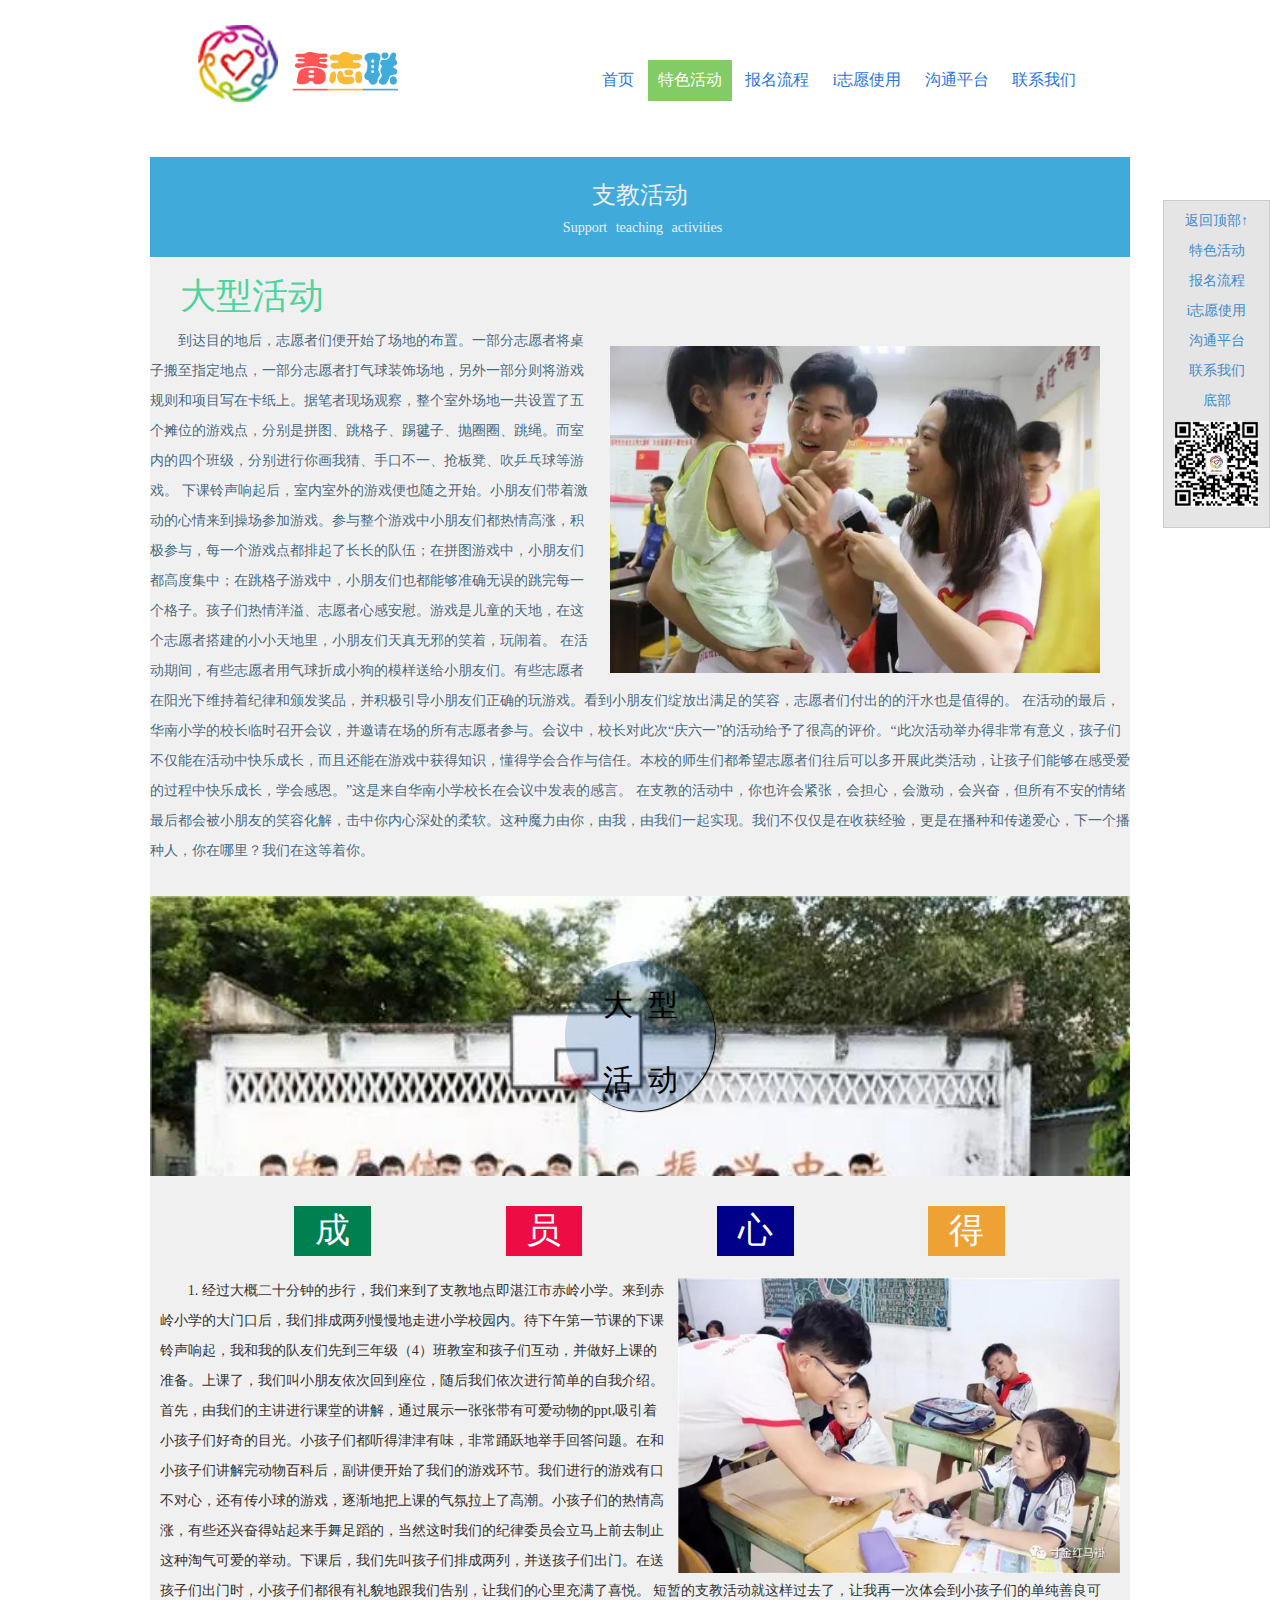
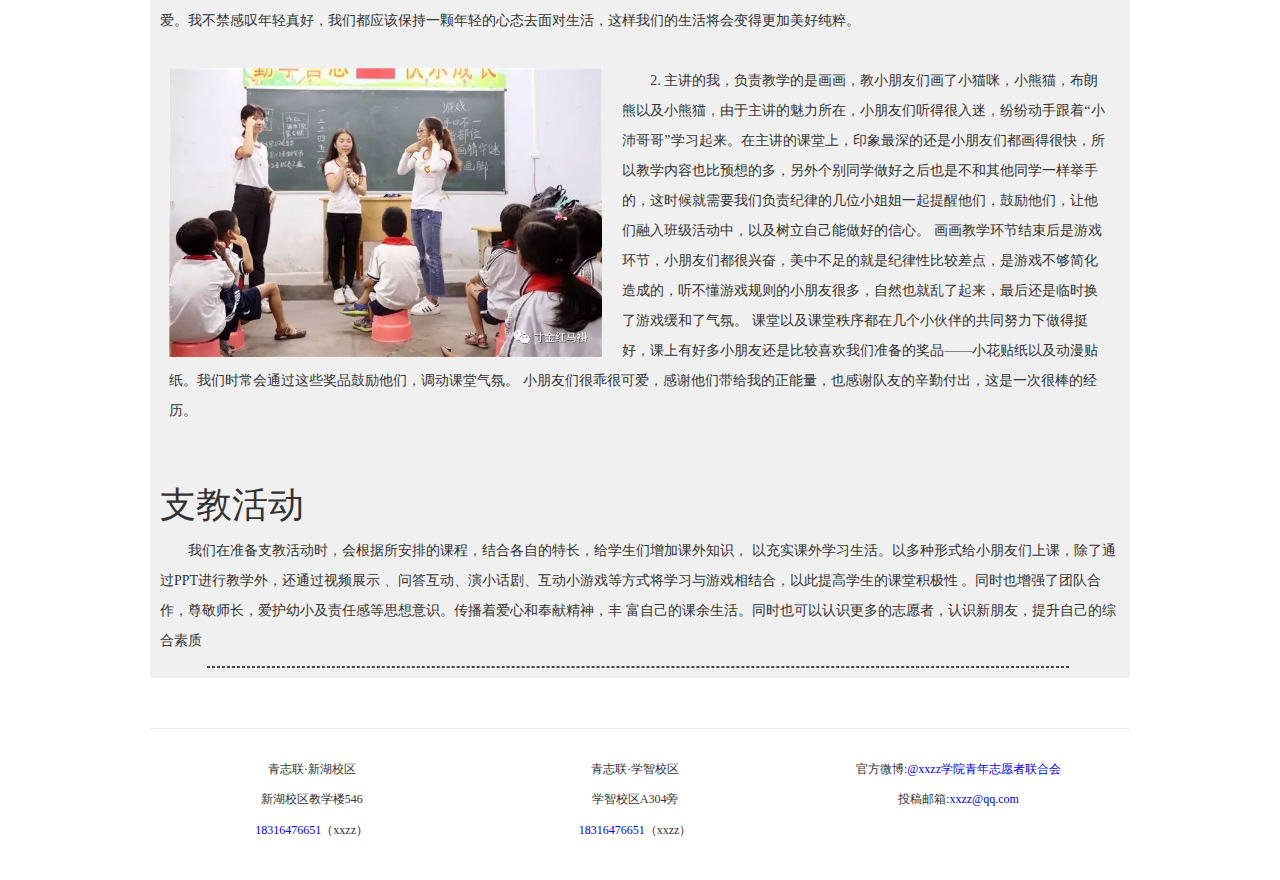
<file: 最初web/ss1.html>
﻿<!DOCTYPE html>
<html>
<head>
    <meta charset="UTF-8">
    <title>社团特色</title>
<meta name="viewport" content="user-scalable=yes, width=device-width,iniial-scale=1.0,maximum-scale=1.0" />
 <link rel="stylesheet" href="css/ss1.css" />
 <link rel="stylesheet" type="text/css" href="css/main.css"/>
 <link rel="stylesheet" type="text/css" href="css/media.css"/>

 <script type="text/javascript"> </script>
<script>
QuickMenu = function(element, startPoint, endPoint) {
	var STATICMENU = element;
	var stmnScrollSpeed = 1;
	var stmnTimer;
	
	RefreshStaticMenu = function ()
	{
		var stmnStartPoint = parseInt(STATICMENU.style.top, 10);
		var stmnEndPoint = parseInt(document.documentElement.scrollTop, 10)+endPoint;
		var stmnRefreshTimer = 1;
		
		if ( stmnStartPoint != stmnEndPoint ) {
				stmnScrollAmount = Math.ceil( Math.abs( stmnEndPoint - stmnStartPoint ) / 17 );
				STATICMENU.style.top = parseInt(STATICMENU.style.top, 10) + ( ( stmnEndPoint<stmnStartPoint ) ? -stmnScrollAmount : stmnScrollAmount ) + "px";
				stmnRefreshTimer = stmnScrollSpeed;
		}
		stmnTimer = setTimeout ("RefreshStaticMenu();", stmnRefreshTimer);
	}
	this.InitializeStaticMenu = function ()
	{
			STATICMENU.style.top = startPoint + "px";
			RefreshStaticMenu();
	}

}
</script>
 <style>
body{ font-size:14px; color:#333333; margin:0px; padding:0px;max-width: 980px;margin-left: 300px;margin:0 auto;}
.float-title{  position:relative; height:auto; background-color:#F0F0F0;width: auto;}
#quick{ width:85px; position: absolute; right:10px; padding:10px; border:#CCCCCC solid 1px;background-color:rgba(125,125,125,0.2);}
#quick p{text-align: center;}
#quick a:hover{color: #1FCDFF;
background:rgba(12,125,112,0.7) ;
        padding: 10px 10px;
        }
#affiche{background-size: cover;}
.nav .c1:hover{color: white;background: #ff5555;}
.nav .c2:hover{background:#0000FF;}
.nav .c22{display:none;position: absolute; background: rgba(76,76,76,0.2);padding: 15px;line-height: 2.2;}
.c2-1:hover{;background: #00008B;}
.c2-2:hover{ background: #0088FF;}
.nav .c3:hover{background: #40abdb;}
.nav .c4:hover{color: white; background: #ffd36f;}
.nav .c5:hover{color: white;background: #eb30b7;}
.nav .c6:hover{color: white;background: #d4b0ff;}
.nav .c1.active{color: white;background: #ff5555;}
.nav .c2.active{color: white;background: #83cb65;}
.nav .c3.active{color: white;background: #40abdb;}
.nav .c4.active{color: white;background: #ffd36f;}
.nav .c5.active{color: white;background: #eb30b7;}
.nav .c6.active{color: white;background: #d4b0ff;}

    .navbar div a
    {   position: relative;
        display: block;
        margin: 0;
        padding: 5px 10px;
        width: auto;
        white-space: nowrap;
        text-align: left;
        text-decoration: none;
        background-color: rgba(255,255,255,0.1);
        color: #2875DE;
        font: 18px "微软雅黑"}
    .navbar div a:hover
    {   color: #FFF}
        .navbar-brand{width:auto;height: auto;}
        .container{
        	width: 100%;margin: 0 auto;
        	height:auto;
        }
        .navbar-brand{float: left;}
      .navbar-collapse{float: right;margin: 0px;padding-left:180px;padding-top: 40px;}
      .title h3{text-align: center;margin-top:50px;}
      .fr{float: right;}




.nav .color1:hover{color: white background: #ff5555;}
.nav .color2:hover{color: white; background: #83cb65;}
.nav .color3:hover{color: white; background: #40abdb;}
.nav .color4:hover{color: white; background: #ffd36f;}
.nav .color5:hover{color: white;background: #eb30b7;}
.nav .color6:hover{color: white;background: #d4b0ff;}
.nav .color1.active{color: white;background: #ff5555;}
.nav .color2.active{color: white;background: #83cb65;}
.nav .color3.active{color: white;background: #40abdb;}
.nav .color4.active{color: white;background: #ffd36f;}
.nav .color5.active{color: white;background: #eb30b7;}
.nav .color6.active{color: white;background: #d4b0ff;}
.nav-hide .color1:hover{color: white background: #ff5555;}
.nav-hide .color2:hover{color: white; background: #83cb65;}
.nav-hide .color3:hover{color: white; background: #40abdb;}
.nav-hide .color4:hover{color: white; background: #ffd36f;}
.nav-hide .color5:hover{color: white;background: #eb30b7;}
.nav-hide .color6:hover{color: white;background: #d4b0ff;}
.nav-hide .color1.active{color: white;background: #ff5555;}
.nav-hide .color2.active{color: white;background: #83cb65;}
.nav-hide .color3.active{color: white;background: #40abdb;}
.nav-hide .color4.active{color: white;background: #ffd36f;}
.nav-hide .color5.active{color: white;background: #eb30b7;}
.nav-hide .color6.active{color: white;background: #d4b0ff;}
.nav .color7:hover{color: white;background: #ED47C5;}
.nav-hide .color7:hover{color: white;background: #ED47C5;}

/*下拉导航*/
.nav ul li ul{margin-top: 0px;} 
#menu-toggle,#menu-checkbox ,.nav-hide{display: none;}
#menu-toggle img{width: 100%;height: 100%;}
.nav-hide {width: 100%;position: relative;height: 300px;}
.nav-hide ul li {display:block;padding: 10px;} 
.nav-hide ul li a {padding: 1% 5% 1% 68%;margin-left: 5%;font-weight: 500;}
.nav-hide ul li ul{display: none;}
.nav-hide ul li:hover ul{display:block;}
.nav-hide ul li:hover ul li a {background: rgba(76,76,76,.1);}
@media only screen and (min-width: 835px) and (max-width: 1024px) {
.nav {display: block;}
.nav ul li a{padding: 5px;}
.nav ul li ul{margin-top:0px}
#menu ul li a {background-color:rgba(255,255,255,.1);}
#menu ul li a:hover,#menu ul li a.cur { background-color: rgba(50,201,42,.5)}
.fdepartment ul{padding: 20px 40px;}
.fdepartment .fd-backgroud1{width:24%;height: 310px;margin-right: 10px;}
.fdepartment .fd-backgroud2{width:24%;height: 310px;margin-right: 10px;}
.fdepartment .fd-backgroud3{width:24%;height: 310px;margin-right: 10px;}
.fdepartment .fd-backgroud4{width:24%;height: 310px}

}
@media only screen and (max-width:1024px ) {
body {margin-left: 4%;margin-right: 4%;}
}
@media only screen and (min-width: 700px) and (max-width: 834px) {
.intro-act-con .item-left, .intro-act-con .item-right{height: 250px;}
	} 
@media only screen and (min-width: 600px) and (max-width: 699px) {
.intro-act-con .item-left, .intro-act-con .item-right{height: 280px;}
	}
@media only screen and (min-width: 600px) and (max-width: 834px) {
.header img{padding: 10% 0% 0% 10%;}
.logo {clear:both;position: relative;}
.nav {display: none;}
#menu-toggle  {display: block;position:absolute;right: 6%;top:8%;}
#menu-checkbox:checked ~ .nav-hide{display: inline-block;}
#menu ul li a {background-color:rgba(255,255,255,.1);}
#menu ul li a:hover,#menu ul li a.cur { background-color: rgba(50,201,42,.5)}
.fdepartment ul{padding: 20px 40px;}
.fdepartment .fd-backgroud1{width:48%;height: 214px;margin-right: 20px;margin-bottom: 20px;}
.fdepartment .fd-backgroud2{width:48%;float:right;height: 214px;margin-right: 0px;margin-bottom: 20px;}
.fdepartment .fd-backgroud3{width:48%;height: 214px;margin-right: 20px;}
.fdepartment .fd-backgroud4{width:48%;height: 214px;float:right;}

}
@media only screen and (max-width: 599px) {
.header img{padding: 10% 0% 0% 10%;}
.logo {clear:both;position: relative;}
.nav {display: none;}
#menu-toggle  {display: block;position:absolute;right: 6%;top: 8%;}
#menu-checkbox:checked ~ .nav-hide{display: inline-block;}
#menu{width: 55px;top: 60%;}
#menu ul li a{width: 55px; height: 40px; line-height: 40px; font-size: 10px;}
#menu ul li a {background-color:rgba(255,255,255,.1);}
#menu ul li a:hover,#menu ul li a.cur { background-color: rgba(50,201,42,.5)}
.box {height: 25px;width: 42px;}
.fdepartment ul{padding: 10px 20px;}
.fdepartment .fd-backgroud1{width:100%;height: auto;}
.fdepartment .fd-backgroud2{width:100%;height: auto;}
.fdepartment .fd-backgroud3{width:100%;height: auto;}
.fdepartment .fd-backgroud4{width:100%;height: auto;}

}

</style>

</style>

</head>
<body>
    <div class="title1">
    	
 
    <div class="navbar navbar-inverse">
    	
        <div class="container">
           <div class="header">
			<div class="container clear"  id="header">
				<div class="logo">
					<div class="fl">
						<img src="images/logo.jpg" alt="青志联"/>
					</div>
				</div>
				<!-- 下拉导航 -->
				<label id="menu-toggle" for="menu-checkbox"><img src="images/下拉菜单按钮.png"/></label>
                <input id="menu-checkbox" type="checkbox">
                <div class="nav-hide">
                	<ul>
						<li><a href="index.html" class="color1">首页</a></li>
						<li><a class="color2  active">特色活动</a>
							<ul>
								<li><a href="respectold.html" class="color7">敬老活动</a></li>
								<li><a href="ss1.html" class=R"color7">支教活动</a></li>
							</ul>
						</li>	
						<li><a href="about.html" class="color3">报名流程</a></li>
						<li><a href="i志愿.html"  class="color4">i志愿使用</a></li>
						<li><a href="compla.html"  class="color5">沟通平台</a></li>
						<li><a href="contact us.html"  class="color6">联系我们</a></li>
					</ul>
                </div>
				<div class="nav ">
					<div class="fr">
						<ul>
						<li><a href="index.html" class="color1">首页</a></li>
						<li><a class="color2 active">特色活动</a>
							<ul>
								<li><a href="respectold.html" class="color7">敬老活动</a></li>
								<li><a href="ss1.html" class=R"color7 7">支教活动</a></li>
							</ul>
						</li>	
						<li><a href="about.html" class="color3" >报名流程</a></li>
						<li><a href="i志愿.html"  class="color4" >i志愿使用</a></li>
						<li><a href="compla.html"  class="color5" >沟通平台</a></li>
						<li><a href="contact us.html"  class="color6" >联系我们</a></li>
					</ul>
					</div>
				</div>
					
			</div>
		</div>
            </div>
          
            <!--/.nav-collapse -->
        </div>
    </div>
    <!-- /.navbar -->
   </div>
	
	<div style="height:100px; background-color:#40ABDB;text-align: center; " class="title">

<h3>    支教活动  </h3>
<p><a>Support </a>
	<a>teaching</a>
	<a>activities</a>
	
</p>

</div>
    <div class="float-title">
	<div class="text2">
	<h1>大型活动
</h1>
	<p>	<img src="images/respectold-img/微信图片_20180502152335.jpg" width="50%" alt class="img-rounded pull-right"  />
到达目的地后，志愿者们便开始了场地的布置。一部分志愿者将桌子搬至指定地点，一部分志愿者打气球装饰场地，另外一部分则将游戏规则和项目写在卡纸上。据笔者现场观察，整个室外场地一共设置了五个摊位的游戏点，分别是拼图、跳格子、踢毽子、抛圈圈、跳绳。而室内的四个班级，分别进行你画我猜、手口不一、抢板凳、吹乒乓球等游戏。
下课铃声响起后，室内室外的游戏便也随之开始。小朋友们带着激动的心情来到操场参加游戏。参与整个游戏中小朋友们都热情高涨，积极参与，每一个游戏点都排起了长长的队伍；在拼图游戏中，小朋友们都高度集中；在跳格子游戏中，小朋友们也都能够准确无误的跳完每一个格子。孩子们热情洋溢、志愿者心感安慰。游戏是儿童的天地，在这个志愿者搭建的小小天地里，小朋友们天真无邪的笑着，玩闹着。
在活动期间，有些志愿者用气球折成小狗的模样送给小朋友们。有些志愿者在阳光下维持着纪律和颁发奖品，并积极引导小朋友们正确的玩游戏。看到小朋友们绽放出满足的笑容，志愿者们付出的的汗水也是值得的。
 在活动的最后，华南小学的校长临时召开会议，并邀请在场的所有志愿者参与。会议中，校长对此次“庆六一”的活动给予了很高的评价。“此次活动举办得非常有意义，孩子们不仅能在活动中快乐成长，而且还能在游戏中获得知识，懂得学会合作与信任。本校的师生们都希望志愿者们往后可以多开展此类活动，让孩子们能够在感受爱的过程中快乐成长，学会感恩。”这是来自华南小学校长在会议中发表的感言。
   在支教的活动中，你也许会紧张，会担心，会激动，会兴奋，但所有不安的情绪最后都会被小朋友的笑容化解，击中你内心深处的柔软。这种魔力由你，由我，由我们一起实现。我们不仅仅是在收获经验，更是在播种和传递爱心，下一个播种人，你在哪里？我们在这等着你。

</p>
<style type="text/css">
	.img-rounded{height:auto;float:right;padding-top: 20px;padding-right: 30px;padding-left: 13px;}
	.text2 p{color: rgba(20,70,100,0.8);text-indent: 2em;line-height: 30px;}
	.text2 h1{padding-left: 30px;color: rgba(2,200,120,0.7);}
.text2{width:100%;float: left;height: 300px;height: auto;}
</style>
</div>
<div class="clear">
	
</div>
    <div class="title-img">
			<div class="title-img-text">
				<p>大&nbsp;&nbsp;型</p>
				<p>活&nbsp;&nbsp;动</p>
			</div>
		<style type="text/css">
	   .title-img{margin-top: 20px;width: auto;min-height:280px;background-image: url(images/4.jpg);background-size:100%;position: relative;}
      .title-img-text{text-align: center;box-shadow: 1px 1px 1px rgba(1,1,1,1);
      border-radius:150px;width:150px;
      height:150px;;background-color:rgba(1,70,155,0.2);margin: auto;position: absolute;top: 0;left: 0;bottom: 0;right: 0;}
      .title-img-text p{text-align: center;;font-family: "微软雅黑" ;padding-top:15%;font-size: 30px;color:#000000;}
		</style>
    </div>
    <div class="text3-1">
    	<div class="text3-11">	
       <a class="T1">成</a><a class="T2">员</a><a class="T3">心</a><a class="T4">得</a>
	 </div>
	 <div class="text3-111">
	 	
	
	<p>	<img src="images/3.jpg" width="46%" alt class="img-1 pull-right"  />
1. 经过大概二十分钟的步行，我们来到了支教地点即湛江市赤岭小学。来到赤岭小学的大门口后，我们排成两列慢慢地走进小学校园内。待下午第一节课的下课铃声响起，我和我的队友们先到三年级（4）班教室和孩子们互动，并做好上课的准备。上课了，我们叫小朋友依次回到座位，随后我们依次进行简单的自我介绍。首先，由我们的主讲进行课堂的讲解，通过展示一张张带有可爱动物的ppt,吸引着小孩子们好奇的目光。小孩子们都听得津津有味，非常踊跃地举手回答问题。在和小孩子们讲解完动物百科后，副讲便开始了我们的游戏环节。我们进行的游戏有口不对心，还有传小球的游戏，逐渐地把上课的气氛拉上了高潮。小孩子们的热情高涨，有些还兴奋得站起来手舞足蹈的，当然这时我们的纪律委员会立马上前去制止这种淘气可爱的举动。下课后，我们先叫孩子们排成两列，并送孩子们出门。在送孩子们出门时，小孩子们都很有礼貌地跟我们告别，让我们的心里充满了喜悦。
短暂的支教活动就这样过去了，让我再一次体会到小孩子们的单纯善良可爱。我不禁感叹年轻真好，我们都应该保持一颗年轻的心态去面对生活，这样我们的生活将会变得更加美好纯粹。
</p>
 </div>

	<div class="text3-2">
 <p><img src="images/2.jpg" width="46%" alt class="img-2 pull-left"  />	
2. 主讲的我，负责教学的是画画，教小朋友们画了小猫咪，小熊猫，布朗熊以及小熊猫，由于主讲的魅力所在，小朋友们听得很入迷，纷纷动手跟着“小沛哥哥”学习起来。在主讲的课堂上，印象最深的还是小朋友们都画得很快，所以教学内容也比预想的多，另外个别同学做好之后也是不和其他同学一样举手的，这时候就需要我们负责纪律的几位小姐姐一起提醒他们，鼓励他们，让他们融入班级活动中，以及树立自己能做好的信心。
画画教学环节结束后是游戏环节，小朋友们都很兴奋，美中不足的就是纪律性比较差点，是游戏不够简化造成的，听不懂游戏规则的小朋友很多，自然也就乱了起来，最后还是临时换了游戏缓和了气氛。
课堂以及课堂秩序都在几个小伙伴的共同努力下做得挺好，课上有好多小朋友还是比较喜欢我们准备的奖品——小花贴纸以及动漫贴纸。我们时常会通过这些奖品鼓励他们，调动课堂气氛。
小朋友们很乖很可爱，感谢他们带给我的正能量，也感谢队友的辛勤付出，这是一次很棒的经历。
</p>  
	</div>
  </div>
<style type="text/css">
	.img-1{height:auto;float:right;padding-top: 2px;padding-leftt: 20px;margin-left: 13px;}
	.img-2{height:auto;float:left;padding-top: 2px;padding-right: 20px;}
	.text3-111{width:100%;float: left;height: 300px;height: auto;}
	.text3-1 p{float: left;margin-top: 20px;font: "楷体";text-indent: 2em;line-height: 30px;}
	.text3-2 p{float: left;margin-top: 20px;font: "微软雅黑";text-indent: 2em;line-height: 30px;}
	.text3-1 .text3-11 a{float: left;width: 8%;font-size: 35px;margin-left: 14%;text-align: center;margin-top: 30px;}
	.text3-1 .T1{color: white;background: #007F50;}
	.text3-1 .T2{color: white;background: #EE0C45;}
	.text3-1 .T3{color: white;background: #00008B;}
	.text3-1 .T4{color: white;background: #EEA236;}
.text3-1{width:98%;margin: 0 auto;}
</style>
<style type="text/css">
.text3-2{width:98%;margin: 0 auto;}
</style>
 
<div class="text1 text(copy)">
		<div class="tshd">
			
		
	<h1> 支教活动
</h1>
	<p>	
我们在准备支教活动时，会根据所安排的课程，结合各自的特长，给学生们增加课外知识，
以充实课外学习生活。以多种形式给小朋友们上课，除了通过PPT进行教学外，还通过视频展示
、问答互动、演小话剧、互动小游戏等方式将学习与游戏相结合，以此提高学生的课堂积极性
。同时也增强了团队合作，尊敬师长，爱护幼小及责任感等思想意识。传播着爱心和奉献精神，丰
富自己的课余生活。同时也可以认识更多的志愿者，认识新朋友，提升自己的综合素质
</p>
<div class="hh1">
	
</div>
<style type="text/css">
	.text1 p{text-indent: 2em;line-height: 30px;}
	.title p a{margin-left: 5px;font: "微软雅黑";color: #EEEEEE;}
	.title h3{color: #EEEEEE;padding-top: 25px;}
.text1{width:97.5%;height:auto;float: left;padding: 10px 10px 10px 10px;margin-top: 20px;}
.hh1{border: 1px dashed #434648;width: 90%;margin: 0 auto;}
</style>
</div>
</div>
	
<div class="clear"></div>
<script type="text/javascript">
	window.onresize = function(){
    var text1 = document.getElementById("box2");
    text2.style["z-index"] = 1;
}
</script>


        
</div>
<style type="text/css">
	hr {margin-top: 50px;}
.end {width:100%;margin-top: 30px;}
.end .foot {width:31%;margin-bottom: 30px;line-height: 1.7;margin-right: 1%;margin-left: 1%;}
.end .foot p{text-align: center;font-size: 12px;}
.end .foot p a{color:#0000EE;}
	.footer{width:90%;height: auto;}
</style>
<hr/>
        <div class="end">
        	<div class="container">
        		
        
	        	<div class="foot l">
			        	<p>青志联·新湖校区</p >
			        	<p>新湖校区教学楼546</p >
	                    <p><a  href="#">18316476651</a>（xxzz）</p >
	        	</div>
	        	<div class="foot l">
			        	<p>青志联·学智校区</p >
			        	<p>学智校区A304旁</p >
	                    <p><a href="#">18316476651</a>（xxzz）</p >
	        	</div>
	        	<div class="foot l">
			        	<p>官方微博:<a href="#">@xxzz学院青年志愿者联合会</a></p >
			        	<p>投稿邮箱:<a href="#">xxzz@qq.com</a></p >
	        	</div>
        	</div>
        	</div>
    
       
<div id="quick">
    	<p><a href="#" class="quickTop">返回顶部↑</a></p>
        <p><a href="#" class="text1(copy)" >特色活动</a></p>
        <p ><a class="c3 "href="about.html">报名流程</a></p>
		<p ><a class="c4" href="i志愿.html">i志愿使用</a></p>
		<p><a class="c5" href="compla.html">沟通平台</a></p>
		<p><a class="c6" href="contact us.html">联系我们</a></p>
        <p><a href="ss1.html#footer" >底部</a></p>
        <p><img src="images/ewm.png"/></p>
        
   </div>
    <script type="text/javascript">
		qMenu = new QuickMenu(document.getElementById("quick"),0,200);
		qMenu.InitializeStaticMenu();
	</script>
</body>
</html>
</file>
<file: 最初web/css/main.css>
*{margin: 0px;padding: 0px;-webkit-transition:background 200ms; transition: background 200ms;}/*-webkit-box-sizing: border-box;box-sizing: border-box;*/
body{font-family: "微软雅黑";font-size: 14px;}
.container{display:block;max-width: 1000px;margin: 0px auto;}
.fl{float: left;}
.fr{float: right;}
.clear:after,.clear:before{content: " ";display: block;clear: both;}
.col-1,.col-2,.col-3,.col-4,.col-5,.col-6,.col-7,.col-8,.col-9{display: block;min-height: 1px;float: left;}
.col-1{width: 10%;}.col-2{width: 20%;}.col-3{width: 30%;}.col-4{width: 40%;}.col-5{width: 50%;}.col-6{width: 60%;}.col-7{width: 70%;}.col-8{width: 80%;}.col-9{width: 90%;} .col-10{width: 100%;}
a{text-decoration: none;}
ul li {list-style:none;display:inline-block;}
img {display:block;max-width:100%;}
/*头部*/
.header img{padding: 10% 0% 0% 20%;}
.color1{color:#ff5555;}
.color2{color:#83cb65;}
.color3{color:#40abdb;}
.color4{color:#ffd36f;}
.color5{color:#eb30b7;}
.color6{color:#d4b0ff;}
.color7{color:#ED47C5;}
.slider .full-width-wrapper{width:100%;}
.nav {display:block;padding: 60px 44px 0px 0px;position: relative;}
.nav ul li{position: relative;} 
.nav ul li a{font-size: 16px;padding: 10px;}
.nav ul li ul{display:none;margin-top: 10px;}
.nav ul li:hover ul{display: block;position: absolute;}
.nav ul li:hover ul li a {display: block;background: rgba(76,76,76,.5);}

.nav .color1:hover{color: white background: #ff5555;}
.nav .color2:hover{color: white; background: #83cb65;}
.nav .color3:hover{color: white; background: #40abdb;}
.nav .color4:hover{color: white; background: #ffd36f;}
.nav .color5:hover{color: white;background: #eb30b7;}
.nav .color6:hover{color: white;background: #d4b0ff;}
.nav .color1.active{color: white;background: #ff5555;}
.nav .color2.active{color: white;background: #83cb65;}
.nav .color3.active{color: white;background: #40abdb;}
.nav .color4.active{color: white;background: #ffd36f;}
.nav .color5.active{color: white;background: #eb30b7;}
.nav .color6.active{color: white;background: #d4b0ff;}
.nav-hide .color1:hover{color: white background: #ff5555;}
.nav-hide .color2:hover{color: white; background: #83cb65;}
.nav-hide .color3:hover{color: white; background: #40abdb;}
.nav-hide .color4:hover{color: white; background: #ffd36f;}
.nav-hide .color5:hover{color: white;background: #eb30b7;}
.nav-hide .color6:hover{color: white;background: #d4b0ff;}
.nav-hide .color1.active{color: white;background: #ff5555;}
.nav-hide .color2.active{color: white;background: #83cb65;}
.nav-hide .color3.active{color: white;background: #40abdb;}
.nav-hide .color4.active{color: white;background: #ffd36f;}
.nav-hide .color5.active{color: white;background: #eb30b7;}
.nav-hide .color6.active{color: white;background: #d4b0ff;}
.nav .color7:hover{color: white;background: #ED47C5;}
.nav-hide .color7:hover{color: white;background: #ED47C5;}

/*下拉导航*/
#menu-toggle,#menu-checkbox ,.nav-hide{display: none;}
#menu-toggle img{width: 100%;height: 100%;}
.nav-hide {width: 100%;position: relative;}
.nav-hide ul li {display:block;padding: 10px;} 
.nav-hide ul li a {padding: 1% 5% 1% 68%;margin-left: 5%;font-weight: 500;}
.nav-hide ul li ul{display: none;}
.nav-hide ul li:hover ul{display:block;}
.nav-hide ul li:hover ul li a {background: rgba(76,76,76,.1);}

/*机构简介*/
.intro{width: 100%;margin-top: 40px;}
.intro .intro-left {width:53%;padding: 20px ;line-height: 2.2;background: #ff5555;color: white;}
.intro .intro-right {width: 41.8%;height: 252px;}
.intro .intro-right #intro1 img{width:390px;height:115px;padding-left: 35px;padding-top: 20px;}
.intro .intro-right #intro2 img{width:185px;height:115px;padding-left: 35px;}
.intro .intro-right #intro3 img{width:185px;height:115px;padding-left: 30px}
.intro #intro1:hover,.intro #intro2:hover,.intro #intro3:hover{position: 1;}
.intro #intro1:hover,.intro #intro2:hover,.intro #intro3:hover{-webkit-transform: scale(1.1);-moz-transform: scale(1.1);-ms-transform: scale(1.1);-o-transform: scale(1.1);transform: scale(1.1);}
/*四大部门*/
.fdepartment {margin-top: 60px;text-align: center;width:100%;}
.fdepartment ul{padding: 20px 40px;}
.fdepartment ul li {color: white;}
.fdepartment .fd-font1{font-size: 20px;font-weight: 600;padding:10px;margin-bottom: 10px;border: 1px solid white;-webkit-box-shadow: 1px 1px 0.5px #9c9c9c;box-shadow: 1px 1px 0.5px #9c9c9c;}
.fdepartment .fd-font2{font-size: 14px;line-height: 1.7;}
.fdepartment .fd-backgroud1{width:215px;height: 280px;background: #83cb65;margin-right: 46px;}
.fdepartment .fd-backgroud2{width:215px;height: 280px;background: #40abdb;margin-right: 46px;}
.fdepartment .fd-backgroud3{width:215px;height: 280px;background: #ffd36f;margin-right: 46px;}
.fdepartment .fd-backgroud4{width:215px;height: 280px;background: #eb30b7;}
/*大型活动介绍*/
.intro-act {margin-top: 68px;}
.intro-act-con {margin-bottom: 40px;}
.intro-act-con h3 {width:100%;font-weight: 500;font-size: 30px;color:#40abdb;text-align: center;padding-bottom: 30px;}
.intro-act-con .item-left,.intro-act-con .item-right {line-height: 2.0;font-size: 15px;padding: 20px 0px;} 
.intro-act-con .item-left {border-bottom:2px solid #83cb65;margin-bottom: 55px;}
.intro-act-con .item-right {border-bottom:2px solid #eb30b7;margin-bottom: 55px;}
.banner{position: relative;overflow: auto;text-align: center;margin:0px auto;}
.banner img {background-size: cover;width: 100%;height: auto;}
.banner .dots{position:absolute;left:0;right:0;bottom:11%;z-index:3;}
.banner .dots li{display:inline-block;width:10px;height:10px;margin:0 4px;text-indent:-999em;border:2px solid #fff;border-radius:6px;cursor:pointer;opacity:.4;-webkit-transition:background .2s,opacity .2s;-moz-transition:background .2s,opacity .2s;transition:background .2s,opacity .2s}
.banner .dots li.active{background:#fff;opacity:1}
.banner .arrow{position:absolute;width:20px;height:37px;top: 50%; margin-top: -18px; overflow: hidden;z-index: 2; -webkit-transition: all 0.5s; -moz-transition: all 0.5s;  -ms-transition: all 0.5s; -o-transition: all 0.5s; transition: all 0.5s;}
.banner #al{left:15px}
.banner #ar{right:15px}
.banner ul{z-index: 1;width: 600%;overflow: hidden;}
.banner ul .slider-item {width:640px; float: left;height:300px; position: relative; overflow: hidden;}
.banner .progress{position:absolute;left:0;bottom:0;width:15%;min-height:3px;overflow:hidden;z-index:2;background:#f60}
/*优秀成员表彰*/
.menber {margin-top: 68px;margin-bottom: 68px;}
.menber a{display:inline-block;padding: 0px 25px;}
.menber a:hover{color: white;}
.menber h3 {width:100%;font-weight: 500;font-size: 30px;color:#40abdb;text-align: center;padding-bottom: 30px;}
.item-sty1{font-size: 16px;font-weight:600;}
.item-sty2{display: block;z-index: 1;}
.item1 ul li,.item2 ul li,.item3 ul li{display: block;line-height: 1.7;}
.item1 {margin-top:20px;padding:10px 30px;background: rgba(255,85,85,.3);border-radius:20px ;}
.item2 {margin-top:20px;padding:10px 30px;background: rgba(94,198,77,.3);border-radius:20px ;}
.item3 {margin-top:20px;padding:10px 30px;background: rgba(294,179,31,.3);border-radius:20px ;}
/*footer*/
footer {width:100%;margin-top: 30px;}
footer .foot {width:31%;margin-bottom: 30px;line-height: 1.7;margin-right: 1%;margin-left: 1%;}
footer .foot p{text-align: center;font-size: 12px;}
footer a {color: #0000EE;}
/*悬浮导航*/
#menu{width: 88px;height: auto; position: fixed;top: 45%;right: 15px;margin-top: -135px;z-index: 10;}
#menu ul{display: block;list-style: none}
#menu ul li a{width: 88px; height: 54px; line-height: 54px; text-align: center;background-color: #fff;color: #32c96a;display: block}
#menu ul li a:hover,#menu ul li a.cur{background-color: #32c92a;color: #fff;}
/*回到顶部按钮*/
.box{position:fixed;right:10px;bottom: 10px;height:30px;width: 50px; text-align:center;padding-top:20px; background-color: lightblue;border-radius: 20%;overflow: hidden;}
.box:hover:before{top:50%}
.box:hover .box-in{visibility: hidden;}
.box:before{position: absolute;top: -50%;left: 50%;transform: translate(-50%,-50%);content:'回到顶部';width:40px;color:white;font-weight:bold;} 
.box-in{visibility: visible;display:inline-block;height:20px;width: 20px;border: 3px solid black;border-color: white transparent transparent white;transform:rotate(45deg);}
</file>
<file: 最初web/css/media.css>
@media only screen and (max-width:1024px ) {
body {margin-left: 4%;margin-right: 4%;}
.intro div{-webkit-box-sizing: border-box;box-sizing: border-box;}
.intro .intro-left {width:100%;margin-bottom: 20px;}
.intro .intro-right {width: 100%;margin-bottom: 20px;}
}
@media only screen and (min-width: 835px) and (max-width: 1024px) {
.nav {display: block;}
.nav ul li a{padding: 5px;}
.nav ul li ul{margin-top: 5px;}
#menu ul li a {background-color:rgba(255,255,255,.1);}
#menu ul li a:hover,#menu ul li a.cur { background-color: rgba(50,201,42,.5)}
.fdepartment ul{padding: 20px 40px;}
.fdepartment .fd-backgroud1{width:24%;height: 310px;margin-right: 10px;}
.fdepartment .fd-backgroud2{width:24%;height: 310px;margin-right: 10px;}
.fdepartment .fd-backgroud3{width:24%;height: 310px;margin-right: 10px;}
.fdepartment .fd-backgroud4{width:24%;height: 310px}
.intro .intro-right #intro1 img{width:70%;height: 140px;padding:20px 15%;}
.intro .intro-right #intro2 img{width:70%;height: 140px;float: right;padding: 0px;}
.intro .intro-right #intro3 img{width:70%;height: 140px;float: left;padding: 0px;}
.intro-act-con .item-left,.intro-act-con .item-right{height: 240px;}
}
@media only screen and (min-width: 700px) and (max-width: 834px) {
.intro-act-con .item-left, .intro-act-con .item-right{height: 250px;}
	} 

@media only screen and (min-width: 600px) and (max-width: 699px) {
.intro-act-con .item-left, .intro-act-con .item-right{height: 280px;}

	}
@media only screen and (min-width: 600px) and (max-width: 834px) {
.header img{padding: 10% 0% 0% 10%;}
.logo {clear:both;position: relative;}
.nav {display: none;}
#menu-toggle  {display: block;position:absolute;right: 6%;top:8%;}
#menu-checkbox:checked ~ .nav-hide{display: inline-block;}
#menu ul li a {background-color:rgba(255,255,255,.1);}
#menu ul li a:hover,#menu ul li a.cur { background-color: rgba(50,201,42,.5)}
.fdepartment ul{padding: 20px 40px;}
.fdepartment .fd-backgroud1{width:48%;height: 214px;margin-right: 20px;margin-bottom: 20px;}
.fdepartment .fd-backgroud2{width:48%;float:right;height: 214px;margin-right: 0px;margin-bottom: 20px;}
.fdepartment .fd-backgroud3{width:48%;height: 214px;margin-right: 20px;}
.fdepartment .fd-backgroud4{width:48%;height: 214px;float:right;}
.intro .intro-right #intro1 img{width:80%;height: 140px;padding:20px 10%;}
.intro .intro-right #intro2 img{width:80%;height: 140px;float: right;padding: 0px;}
.intro .intro-right #intro3 img{width:80%;height: 140px;float: left;padding: 0px;}

}
@media only screen and (max-width: 599px) {
.header img{padding: 10% 0% 0% 10%;}
.logo {clear:both;position: relative;}
.nav {display: none;}
#menu-toggle  {display: block;position:absolute;right: 6%;top: 8%;}
#menu-checkbox:checked ~ .nav-hide{display: inline-block;}
#menu{width: 55px;top: 60%;}
#menu ul li a{width: 55px; height: 40px; line-height: 40px; font-size: 10px;}
#menu ul li a {background-color:rgba(255,255,255,.1);}
#menu ul li a:hover,#menu ul li a.cur { background-color: rgba(50,201,42,.5)}
.box {height: 25px;width: 42px;}
.fdepartment ul{padding: 10px 20px;}
.fdepartment .fd-backgroud1{width:100%;height: auto;}
.fdepartment .fd-backgroud2{width:100%;height: auto;}
.fdepartment .fd-backgroud3{width:100%;height: auto;}
.fdepartment .fd-backgroud4{width:100%;height: auto;}
.intro-act .intro-act-con .item-left{width: 100%;}
.intro-act .intro-act-con .item-right{width: 100%;}

.intro .intro-right #intro1 img{width:100%;height: 140px;padding-left: 0px;}
.intro .intro-right #intro2 img{width:100%;height: 140px;padding-left: 0px;}
.intro .intro-right #intro3 img{width:100%;height: 140px;padding-left: 0px;}
}
</file>
<file: 最初web/css/about.css>
body {background: #E7F8FF;}
.container {background: white;}
.line {width: 100%; height: 10px;background: #E7F8FF;}
.izhiyuan img {width: 30%;max-width: 100%;margin-left: 35%;padding: 0px;}
section img{width: 60%;margin: 0px auto;display: none;padding-bottom:50px;}
#menu {top:90%}
ol {text-align: center;margin-bottom: 10px;}
ol li{display: inline-block;padding:0.5% 1%;}
ol li:hover,ol li:visited{background: #EEEEEE}
.col1{background:#BB4859;color:#fff;}
.col2{background:#000;color:#fff;}
@media only screen and (max-width: 599px) {
section img{width: 80%;}
	}

    .i-img h1{margin-bottom: 20px;}
    .i-img h4 {padding: 12px 0px;margin-bottom: 10px;}
    .i-img h4 a{padding: 6px 10px;background: #BB4859; color: white;margin-right: 10px;}

	.i-img{position:relative;min-height:1px;padding-right:15px;padding-left:15px;margin-top: 8%;text-align: center;}
	.i-img img{width: 50%;height:50%;margin-left: 25%;}
</file>
<file: 最初web/css/contact us.css>
#menu {top:90%}
.contact-us {width: 100%;height: 100px;background: #40ABDB;margin-top:10px;margin-bottom: 68px;color: white;text-align: center;}
.contact-us h1{font-size: 25px;padding-top: 22px;}
.contact-us h2{font-size: 14px;padding-top: 5px;}
.contact-us-section{-webkit-transition:background 200ms; transition: background 200ms;}
.contact-us-section aside {background:white;border: 5px solid #979393;border-radius:6px;height: auto;z-index: 2;padding: 20px;position: relative;margin-top: 20px;left: 1%;}
.contact-us-section section{-webkit-box-shadow: 4px 4px 20px #000000;box-shadow: 4px 4px 20px #000000;height: auto;position: absolute;top:270px;right:14%;z-index: 1;padding:40px 30px;}
.contact-us-section h3, .contact-us-section h4, .contact-us-section p{line-height: 2.0;}
.contact-us-section .row h3,.contact-us-section .row p,.contact-us-section .row form {padding-left: 20%;line-height: 2.0;}
.contact-us-section .row form input ,.contact-us-section .row form textarea{width: 85%;height: 35px;padding-left: 10px;background: #f7f7f7;border: 1px solid #d5d5d5;}
.contact-us-section .row form input:hover,.contact-us-section .row form textarea:hover{border: 1px solid #40ABDB;}
.contact-us-section .row form textarea{height: 75px;}
.contact-us-section .row button {width: 25%;height: 35px;color:white;background: #0066CC;border: none;border-radius: 4px;}
.contact-us-section .row button:hover{color: #979393;}
.contact-us-section .row form label{font-weight: 550;color:#979393;}
.contact-us-section .row .form-group {margin-top: 8px;}
footer {position:absolute;top:950px;}
@media only screen and (max-width:1024px ) {
.contact-us-section .row button {width: 120px;}	

}

@media only screen and (max-width:699px ) {
.contact-us {margin-bottom: 30px;}
.contact-us-section .row h3,.contact-us-section .row p,.contact-us-section .row form {padding-left:25%}
.contact-us-section aside {position: static;width: 100%; margin-top:0px;-webkit-box-sizing: border-box;box-sizing: border-box;}
.contact-us-section section{position: static;width: 100%;-webkit-box-sizing: border-box;box-sizing: border-box;margin-top: 30px;margin-bottom: 30px;}
.contact-us-section .row h3,.contact-us-section .row p,.contact-us-section .row form {padding-left: 0%;}
footer {position: static;}

}
</file>
<file: 最初web/css/respectold-css/respectold-style.css>
body,h1,h2,h3,h4,h5,h6,ul,li,p,br,a,dd,dt,input,section{margin: 0px;padding: 0px;}
/*html{margin: 0 auto;max-width: 1000px;background-color: #000;border: 2px solid red;}*/
body{margin: 0 auto;max-width: 1000px;}
.container{display:block;margin: 0 auto;max-width: 1000px;}
.clear{font-size:0;line-height:0;clear:both;overflow:hidden;zoom:1;}
.main{ font-size: 14px;width:600px; position:relative;}
#quick{ width:60px; position:absolute; right:10px; padding:10px; border:#cccccc solid 1px;margin-left: 680px;left: 80%;}
#quick a{float: left;padding-bottom: 4px;}
fieldset, img{display:block;max-width:100%;border:none;vertical-align:top;}

table {border-collapse:collapse;border-spacing:0;}
ol, ul, li, dl, dt, dd {list-style:none;}
input, button, textarea, checkbox, select, radio, form {vertical-align:top;}
a{color:#333; text-decoration:none;outline:none; }
a:link,a:visited{ text-decoration:none;}
a:hover{ text-decoration:none;}
a:focus { -moz-outline-style: none; } 
area{blr:expression(this.onFocus=this.blur()); } /* 图片热点去掉点击链接时的虚线外框 */
a:focus{-moz-outline-style: none; /* FF去掉点击链接时的虚线外框 */}
i, em{font-style:normal;}
.l{float:left;}
.r{float:right;}
.blank {height:10px;font-size:0;line-height:0;clear:both;overflow:hidden;}
.blank2 {height:20px;font-size:0;line-height:0;clear:both;overflow:hidden;}
/*样式格式化 END*/

/*头部*/
.header img{padding: 10% 0% 0% 20%;}
.color1{color:#ff5555;}
.color2{color:#83cb65;}
.color3{color:#40abdb;}
.color4{color:#ffd36f;}
.color5{color:#eb30b7;}
.color6{color:#d4b0ff;}
.color7{color:#ED47C5;}
.nav {display:block;padding: 60px 44px 0px 0px;position: relative;}
.nav ul li{position: relative;display: inline-block;} 
.nav ul li a{font-size: 16px;padding: 10px;}
.nav ul li ul{display:none;margin-top: 10px;}
.nav ul li:hover ul{display: block;position: absolute;}
.nav ul li:hover ul li a {display: block;background: rgba(76,76,76,.5);}

.nav .color1:hover{color: white background: #ff5555;}
.nav .color2:hover{color: white; background: #83cb65;}
.nav .color3:hover{color: white; background: #40abdb;}
.nav .color4:hover{color: white; background: #ffd36f;}
.nav .color5:hover{color: white;background: #eb30b7;}
.nav .color6:hover{color: white;background: #d4b0ff;}
.nav .color1.active{color: white;background: #ff5555;}
.nav .color2.active{color: white;background: #83cb65;}
.nav .color3.active{color: white;background: #40abdb;}
.nav .color4.active{color: white;background: #ffd36f;}
.nav .color5.active{color: white;background: #eb30b7;}
.nav .color6.active{color: white;background: #d4b0ff;}
.nav-hide .color1:hover{color: white background: #ff5555;}
.nav-hide .color2:hover{color: white; background: #83cb65;}
.nav-hide .color3:hover{color: white; background: #40abdb;}
.nav-hide .color4:hover{color: white; background: #ffd36f;}
.nav-hide .color5:hover{color: white;background: #eb30b7;}
.nav-hide .color6:hover{color: white;background: #d4b0ff;}
.nav-hide .color1.active{color: white;background: #ff5555;}
.nav-hide .color2.active{color: white;background: #83cb65;}
.nav-hide .color3.active{color: white;background: #40abdb;}
.nav-hide .color4.active{color: white;background: #ffd36f;}
.nav-hide .color5.active{color: white;background: #eb30b7;}
.nav-hide .color6.active{color: white;background: #d4b0ff;}
.nav .color7:hover{color: white;background: #ED47C5;}
.nav-hide .color7:hover{color: white;background: #ED47C5;}

/*下拉导航*/
#menu-toggle,#menu-checkbox ,.nav-hide{display: none;}
#menu-toggle img{width: 100%;height: 100%;}
.nav-hide {width: 100%;position: relative;}
.nav-hide ul li {display:block;padding: 10px;} 
.nav-hide ul li a {padding: 1% 5% 1% 68%;margin-left: 5%;font-weight: 500;}
.nav-hide ul li ul{display: none;}
.nav-hide ul li:hover ul{display:block;}
.nav-hide ul li:hover ul li a {background: rgba(76,76,76,.1);}

.top{margin-top: 25px;width:100%;height:100px;background-color: #40abdb; text-align: center;min-height: 1px;}
.top h2{color: white;padding-top:20px;}
.top p{color: white;font-size:13px;padding-top: 10px;}
#intro{margin-top: 60px;}
.about{min-height:1px;width: 56.4%; border: 4px solid #41abdb;padding-bottom: 30px;}
.about h1{padding-top: 12px;padding-left: 12px;}
.about p{font-size:15px;color: black;line-height: 31px; text-indent:2em;padding: 10px 6px 0px 12px;}
.abimg{display: block;width:40%;height: 272px;max-width:100%;-webkit-box-shadow: 1px 1px 3px #292929;-moz-box-shadow: 1px 1px 3px #292929;box-shadow: 1px 1px 3px #292929;}
.huodongneirong {text-align: center;margin-top: 60px;}
.huodongneirong h1 {letter-spacing: 20px;}
.study{margin-top: 60px;}
.study_title {margin: 0 25%;width: 100%;}
.study_title ul{font-size: 36px;color: #fff;line-height: 2.0}
.study_title ul li{width: 80px;height: 70px;float: left;margin-left: 5%;text-align: center;}
.study_img{margin-top: 80px;float: left;width: 40%;margin-right: 40px;}
.study_img p{text-align: center;background-color: #FF5555;color: white;padding: 12px;}
.l1{height: 279px;}
.cheng{ background-color: #83cb65;}
.yuan{background-color: #ffd36f;}
.xin{background-color: #40abdb;}
.de{background-color: #ffd93e;}
.study_content1,.study_content2,.study_content3,.study_content4{ width:100%;}
.study_content1 {margin-top: 80px;}
.study_content1 p,.study_content2 p,.study_content3 p,.study_content4 p{text-indent:2em;line-height: 30px;padding-bottom:14px;margin-bottom:14px;border-bottom: 3px solid #DEDEDE;}
/*悬浮导航*/
#menu{width: 88px;height: auto; position: fixed;top: 45%;right: 15px;margin-top: -135px;z-index: 10;}
#menu ul{display: block;list-style: none}
#menu ul li a{width: 88px; height: 54px; line-height: 54px; text-align: center;background-color: #fff;color: #32c96a;display: block}
#menu ul li a:hover,#menu ul li a.cur{background-color: #32c92a;color: #fff;}
/*回到顶部按钮*/
.box{position:fixed;right:10px;bottom: 10px;height:30px;width: 50px; text-align:center;padding-top:20px; background-color: lightblue;border-radius: 20%;overflow: hidden;}
.box:hover:before{top:50%}
.box:hover .box-in{visibility: hidden;}
.box:before{position: absolute;top: -50%;left: 50%;transform: translate(-50%,-50%);content:'回到顶部';width:40px;color:white;font-weight:bold;} 
.box-in{visibility: visible;display:inline-block;height:20px;width: 20px;border: 3px solid black;border-color: white transparent transparent white;transform:rotate(45deg);}
/*footer*/
hr {margin-top: 50px;}
.end {width:100%;margin-top: 30px;}
.end .foot {width:31%;margin-bottom: 30px;line-height: 1.7;margin-right: 1%;margin-left: 1%;}
.end .foot p{text-align: center;font-size: 12px;}
.end .foot p a{color:#0000EE;}
@media only screen and (max-width:1024px ) {
body {margin-left: 4%;margin-right: 4%;}
}
@media only screen and (min-width: 835px) and (max-width: 1024px) {
.nav {display: block;}
.nav ul li a{padding: 5px;}
.nav ul li ul{margin-top: 5px;}
#menu ul li a {background-color:rgba(255,255,255,.1);}
#menu ul li a:hover,#menu ul li a.cur { background-color: rgba(50,201,42,.5)}
.study_title {margin: 0 20%;}
.study_img{width: 50%;}
.study_img img{width: 110%;}
}

	
@media only screen and (min-width: 600px) and (max-width: 834px) {
.header img{padding: 10% 0% 0% 10%;}
.logo {clear:both;position: relative;}
.nav {display: none;}
#menu-toggle  {display: block;position:absolute;right: 6%;top:8%;}
#menu-checkbox:checked ~ .nav-hide{display: inline-block;}
#menu ul li a {background-color:rgba(255,255,255,.1);}
#menu ul li a:hover,#menu ul li a.cur { background-color: rgba(50,201,42,.5)}
.about {width: 100%;}
.abimg{width:80%;margin: 20px 10%;}	
.study_title {margin: 0 14%;}
.study_img{width: 60%;margin-right: 30px;}
.study_img img{width: 120%;}
}
@media only screen and (max-width: 599px) {
.header img{padding: 10% 0% 0% 10%;}
.logo {clear:both;position: relative;}
.nav {display: none;}
#menu-toggle  {display: block;position:absolute;right: 6%;top: 8%;}
#menu-checkbox:checked ~ .nav-hide{display: inline-block;}
#menu{width: 55px;top: 60%;}
#menu ul li a{width: 55px; height: 40px; line-height: 40px; font-size: 10px;}
#menu ul li a {background-color:rgba(255,255,255,.1);}
#menu ul li a:hover,#menu ul li a.cur { background-color: rgba(50,201,42,.5)}
.box {height: 25px;width: 42px;}
.about {width: 100%;}
.abimg{width:100%;margin-top: 20px;}	
.study_title {margin: 0 10%;}
.study_title ul{font-size: 34px;}
.study_title ul li{margin-left: 3%;}
.study_img{width: 100%;margin-right: 0px;margin-bottom: 20px;}
.study_img img{width: 120%;}
}
@media only screen and (max-width: 500px){
.study_title {margin: 0 8%;}
.study_title ul{font-size: 32px;}
.study_title ul li{margin-left: 2%;width: 68px;height:58px;line-height: 58px;}
}
</file>
<file: 最初web/css/respectold-css/respectold-roll.css>
/* film_focus */
.film_focus{width:100%;overflow:hidden;position:relative;margin:20px auto; height:542px; border-top:solid 4px #aacf53;margin-top: 60px;}
.film_focus .film_focus_imgs_wrap{width:100%; float:right; overflow:hidden;height:538px;}
.film_focus ul.film_focus_imgs{height:auto;position:absolute;right:0;overflow:hidden;width:749px;}
.film_focus ul.film_focus_imgs li{overflow:hidden; height:430px;width:1003px;height:auto; bottom:0;}
.film_focus ul.film_focus_imgs li img{width:739px;height:526px;}
.film_focus ul.film_focus_nav{width:193px;position:absolute;left:0;top:0;z-index:100;}
.film_focus ul.film_focus_nav li{width:170px;height:107px;left:0px;padding:0px 10px;word-break:break-all;color:#aacf53;font-size:22px;overflow:hidden;line-height:105px; background:#fff; border-left:solid 1px #d7d7d7; border-right:solid 2px #aacf53; border-bottom:solid 1px #d7d7d7;}
.film_focus ul.film_focus_nav li.cur{width:170px;left:0px;padding:0px 10px;word-break:break-all;color:#fff;overflow:hidden;line-height:105px; background:#aacf53; cursor:pointer; border-left:solid 1px #aacf53; border-right:solid 2px #aacf53;border-bottom:solid 1px #aacf53;}
.film_focus ul.film_focus_nav li b{display:none;height:105px;width:170px;float:left;}
.film_focus ul.film_focus_nav li.cur b{ font-weight:100;}

.film_focus ul.film_focus_nav li b p{ line-height:105px; font-size:22px; color:#fff;text-align: center;}
.film_focus ul.film_focus_nav li p{ line-height:105px; color:#aacf53; font-size:22px;text-align: center;}

.film_focus ul.film_focus_nav li.cur b{display:block;vertical-align: middle;display: table-cell;height:105px;width:170px;float:left;text-align: center;}
.film_focus ul.film_focus_nav li.cur span{display:none;}

.film_focus ul.film_focus_nav li b p{ font-size:22px;}

.film_focus_imgs li dl dd{float:left;width:739px; height:526px; margin:0px 0 0px 10px;}


	
@media only screen  and (max-width: 834px) {
.film_focus ul.film_focus_nav li{ background:rgba(255,255,255,.3);}
.film_focus ul.film_focus_nav li.cur{ background:rgba(170,207,83,.3); }
}
@media only screen and (max-width: 599px) {
.film_focus ul.film_focus_imgs li img{width:739px;height:391px;}
.film_focus ul.film_focus_nav li{width:90px;height:80px;font-size:20px;overflow:hidden;line-height:80px; }
.film_focus ul.film_focus_nav li.cur{width:90px;height:80px;line-height:80px; }
.film_focus ul.film_focus_nav li b p{ line-height:80px; font-size:20px;text-align: left;}
.film_focus ul.film_focus_nav li p{ line-height:80px; font-size:20px;}
.study{margin-top: 0px;}
}
@media only screen and (max-width: 500px){
.film_focus ul.film_focus_imgs li img{width:700px;height:341px;}
.film_focus ul.film_focus_nav li{width:80px;height:70px;font-size:18px;overflow:hidden;line-height:70px; }
.film_focus ul.film_focus_nav li.cur{width:80px;height:70px;line-height:70px; }
.film_focus ul.film_focus_nav li b p{ line-height:70px; font-size:18px;text-align: left;}
.film_focus ul.film_focus_nav li p{ line-height:70px; font-size:18px;}
.film_focus_imgs li dl dd{float:right;}
.study{margin-top: 0px;}
}
</file>
<file: 最初web/css/ss1.css>
.table-bordered td{border:1px solid #ddd!important}}
}@font-face{font-family:'Glyphicons Halflings';
src:url(../fonts/glyphicons-halflings-regular.eot);
src:url(../fonts/glyphicons-halflings-regular.eot?#iefix) format('embedded-opentype'),
url(../fonts/glyphicons-halflings-regular.woff) format('woff'),
url(../fonts/glyphicons-halflings-regular.ttf) format('truetype'),
url(../fonts/glyphicons-halflings-regular.svg#glyphicons_halflingsregular) 
format('svg')}.glyphicon{position:relative;top:1px;display:inline-block;
font-family:'Glyphicons Halflings';font-style:normal;font-weight:400;line-height:1;-webkit-font-smoothing:antialiased;
-moz-osx-font-smoothing:grayscale}.glyphicon-asterisk:before{content:"\2a"}
before{content:"\e150"}.glyphicon-sort-by-alphabet:before{content:"\e151"}.glyphicon-sort-by-alphabet-alt:before{content:"\e152"}

html{font-size:10px;-webkit-tap-highlight-color:rgba(0,0,0,0)}
body{font-family:"Helvetica Neue",Helvetica,Arial,sans-serif;font-size:14px;line-height:1.42857143;color:#333;background-color:#fff;}
input,button,select,textarea{font-family:inherit;font-size:inherit;line-height:inherit}a{color:#428bca;text-decoration:none}a:hover,
.title a:focus{color:#2A6496;text-decoration:underline}
.title a:focus{outline:thin dotted;outline:5px auto -webkit-focus-ring-color;outline-offset:-2px}
.img-rounded{border-radius:6px}.img-thumbnail{display:inline-block;width:100% \9;max-width:100%;height:auto;padding:4px;line-height:1.42857143;background-color:#fff;border:1px solid #ddd;border-radius:4px;-webkit-transition:all .2s ease-in-out;-o-transition:all .2s ease-in-out;transition:all .2s ease-in-out}.img-circle{border-radius:50%}hr{margin-top:20px;margin-bottom:20px;border:0;border-top:1px solid #eee}


h1,h2,h3,h4,h5,h6,.h1,.h2,.h3,.h4,.h5,.h6{font-family:inherit;font-weight:500;line-height:1.1;color:inherit}
h1 small,h2 small,h3 small,h4 small,h5 small,h6 small,.h1 small,.h2 small,.h3 small,.h4 small,.h5 small,.h6 small,h1 .small,h2 .small,h3 .small,h4 .small,h5 .small,h6 .small,.h1 .small,.h2 .small,.h3 .small,
.h4 .small,.h5 .small,.h6 .small{font-weight:400;line-height:1;color:#777}h1,.h1,h2,.h2,h3,.h3{margin-top:20px;margin-bottom:10px}h1 small,.h1 small,h2 small,.h2 small,h3 small,.h3 small,h1 .small,.h1 .small,h2 .small,.h2 .small,h3 .small,.h3 .small{font-size:65%}h4,.h4,h5,.h5,h6,.h6{margin-top:10px;margin-bottom:10px}
h4 small,.h4 small,h5 small,.h5 small,h6 small,.h6 small,h4 .small,.h4 .small,h5 .small,.h5 .small,h6 .small,.h6 .small{font-size:75%}h1,.h1{font-size:36px}h2,.h2{font-size:30px}h3,.h3{font-size:24px}h4,.h4{font-size:18px}h5,
.h5{font-size:14px}h6,.h6{font-size:12px}p{margin:0 0 10px}
small,.small{font-size:85%}cite{font-style:normal}

@media (min-width:768px){.container{width:750px}}@media (min-width:992px){.container{width:970px}}
@media (min-width:1200px){.container{width:1170px}}
.container-fluid{padding-right:15px;padding-left:15px;margin-right:auto;margin-left:auto}
/**
 * collapse caret是头部标签缩放时变成的小栏
 * 所有的media 都是为了适应网页分辨率大小等问题*/

.collapsing{position:relative;height:0;overflow:hidden;-webkit-transition:height .35s ease;-o-transition:height .35s ease;transition:height .35s ease}
.caret{display:inline-block;
width:0;height:0;margin-left:2px;
vertical-align:middle;
border-top:4px solid;
border-right:4px solid transparent;
border-left:4px solid transparent}







.panel-body:after,.modal-footer:after{clear:both}.center-block{display:block;margin-right:auto;margin-left:auto}
.pull-right{float:right!important}.pull-left{float:left!important}.hide{display:none!important}.show{display:block!important}
.affix{position:fixed;-webkit-transform:translate3d(0,0,0);-o-transform:translate3d(0,0,0);transform:translate3d(0,0,0)}



#footer{
    background-color:greenyellow;
    overflow: hidden;
    clear: both;
   
}
div {
    display: block;
}
.clearfix:before, .clearfix:after, .dl-horizontal dd:before, 
.dl-horizontal dd:after, .container:before, .container:after,
 .container-fluid:before, .container-fluid:after, .row:before, .row:after, 
 .form-horizontal .form-group:before, .form-horizontal .form-group:after, 
 .btn-toolbar:before, .btn-toolbar:after, .btn-group-vertical>.btn-group:before, 
 .btn-group-vertical>.btn-group:after, .nav:before, .nav:after, .navbar:before,
  .navbar:after, .navbar-header:before, .navbar-header:after, 
  .navbar-collapse:after, .pager:before, .pager:after, .panel-body:before, .panel-body:after, 
  .modal-footer:before, .modal-footer:after {
    content: " ";
}
.clearfix:after, .dl-horizontal dd:after, .container:after, 
.container-fluid:after, .row:after, .form-horizontal .form-group:after,
 .btn-toolbar:after, .btn-group-vertical>.btn-group:after, .nav:after, .navbar:after,
  .navbar-header:after, .navbar-collapse:after, .pager:after, .panel-body:after, .modal-footer:after {
    clear: both;
}
:before, :after {
    -webkit-box-sizing: border-box;
    -moz-box-sizing: border-box;
    box-sizing: border-box;
}

.foot{float: left;}
.end{background: rgba();}


@media only screen and (max-width:980px ) {
	
}
.clear{clear:both}
我想要.first里的div在一行，所以对于所有的ul加了float:left，
但因此就要在footer里加：clear:both和overflow，来清除浮动，紧随其后的元素也要造成影响，因为都是向左浮动，可能没有占满一行。
总结一下清除浮动的方法：

1、给其父级也加浮动，但当父级css：margin 0 auto时，父级div就不会居中了；

2、给父级加display:inline-block,同样父级css为margin:0 atuo时，也不会居中，但是IE6和IE7会居中；

3、在浮动元素下加<div class="clear"></div>,其中clear的css样式为：.clear{ height:0px;font-size:0;clear:both;}

4、在浮动元素下加<br clear="all"/>

5、给浮动元素的父级加.clear{zoom:1;}     .clear:after{content:""; display:block;clear:both;}

6、给浮动元素的父级加overflow:auto
</file>
<file: 最初web/css/compla-login.css>
/* reset */
html,body,div,span,applet,object,iframe,h1,h2,h3,h4,h5,h6,p,blockquote,pre,a,abbr,acronym,address,big,cite,code,del,dfn,em,img,ins,kbd,q,s,samp,small,strike,strong,sub,sup,tt,var,b,u,i,dl,dt,dd,ol,nav ul,nav li,fieldset,form,label,legend,table,caption,tbody,tfoot,thead,tr,th,td,article,aside,canvas,details,embed,figure,figcaption,footer,header,hgroup,menu,nav,output,ruby,section,summary,time,mark,audio,video{margin:0;padding:0;border:0;font-size:100%;font:inherit;vertical-align:baseline;}
article, aside, details, figcaption, figure,footer, header, hgroup, menu, nav, section {display: block;}
ol,ul{list-style:none;margin:0px;padding:0px;}
blockquote,q{quotes:none;}
blockquote:before,blockquote:after,q:before,q:after{content:'';content:none;}
table{border-collapse:collapse;border-spacing:0;}
/* start editing from here */
a{text-decoration:none;}
.clear{clear:both;}/* clear float */
img{max-width:100%;}
/*end reset*/
/****-----start-body----****/
body{
	background: url(../images/compla-img/微信图片_20180516153130.jpg) no-repeat 0px 0px;
	font-family: "微软雅黑";
	background-size:cover;
	-webkit-background-size:cover;
	-moz-background-size:cover;
	-o-background-size:cover;
	min-height:1050px;
}
.wrap{
	margin: 0 auto;
	width: 80%;
}
body a,form li,input[type="submit"],input[type="text"],.sixth-login input[type="submit"],.third-login input[type="submit"]{
	transition: 0.1s all;
	-webkit-transition: 0.1s all;
	-moz-transition: 0.1s all;
	-o-transition: 0.1s all;
}
/*--close--*/
.close{
background: url('../images/compla-img/close.png') no-repeat 0px 0px;
  cursor: pointer;
  width: 20px;
  height: 20px;
  position: absolute;
  left: 20px;
  top: 20px;
  -webkit-transition: color 0.2s ease-in-out;
  -moz-transition: color 0.2s ease-in-out;
  -o-transition: color 0.2s ease-in-out;
  transition: color 0.2s ease-in-out;
}
/*--/close--*/
h1 {
	font-family: "微软雅黑";
	  text-align: center;
	  padding-top: 4em;
	  font-weight: 400;
	  color: #2B2B36;
	  font-size: 2em;
}
.login-form {
	background: #2b2b36;
	position: relative;
	width: 30%;
	margin: 3% auto 60px auto;
	text-align: center;
	border-radius: 15px;
	-webkit-border-radius: 15px;
	-moz-border-radius: 15px;
	-o-border-radius: 15px;
}
.head img {
	width: 100%;
}
.logo img {
  margin: 2em 0 0;
}
.head-info {
  padding: 5px 0;
  text-align: center;
  font-weight: 600;
  font-size: 2em;
  color: #fff;
  background: #23232e;
  height: 50px;
	border-top-left-radius: 10px;
	-webkit-border-top-left-radius: 10px;
	-moz-border-top-left-radius: 10px;
	-o-border-top-left-radius: 10px;
	border-top-right-radius: 10px;
	-webkit-border-top-right-radius: 10px;
	-moz-border-top-right-radius: 10px;
	-o-border-top-right-radius: 10p
}
form input[type="text"] {
	  width: 70%;
	  padding: 1em 2em 1em 3em;
	  color: #9199aa;
	  font-size: 18px;
	  outline: none;
	  background: url(../images/compla-img/adm.png) no-repeat 10px 15px;
	  border: none;
	  font-weight: 100;
	  border-bottom: 1px solid#484856;
	  margin-top: 2em;
}
form input[type="password"]{
	  width: 70%;
	  padding: 1em 2em 1em 3em;
	  color: #dd3e3e;
	  font-size: 18px;
	  outline: none;
	  background: url(../images/compla-img/key.png) no-repeat 10px 23px;
	  border: none;
	  font-weight: 100;
	  border-bottom: 1px solid#484856;
	  margin-bottom: 3em;
 }

.signin input[type="submit"]{
  font-size: 30px;
  color: #fff;
  outline: none;
  border: none;
  background: #3ea751;
  width: 100%;
  padding: 18px 0;
  border-bottom-left-radius: 15px;
	-webkit-border-bottom-left-radius: 15px;
	-moz-border-bottom-left-radius: 15px;
	-o-border-bottom-left-radius: 15px;
	border-bottom-right-radius: 15px;
	-webkit-border-bottom-right-radius: 15px;
	-moz-border-bottom-right-radius: 15px;
	-o-border-bottom-right-radius: 15px;
	cursor: pointer;
}
.signin input[type="submit"]:hover {
	background: #ff2775;
  border-bottom-left-radius: 15px;
	-webkit-border-bottom-left-radius: 15px;
	-moz-border-bottom-left-radius: 15px;
	-o-border-bottom-left-radius: 15px;
	border-bottom-right-radius: 15px;
	-webkit-border-bottom-right-radius: 15px;
	-moz-border-bottom-right-radius: 15px;
	-o-border-bottom-right-radius: 15px;
  	transition: 1s all;
	-webkit-transition: 1s all;
	-moz-transition: 1s all;
	-o-transition: 1s all;
}
label.lbl-1 {
  background: #6756ea;
  width: 20px;
  height: 20px;
  display: block;
  float: right;
  border-radius: 50%;
  margin: 16px 10px 0px 0px;
}
label.lbl-2 {
  background: #f1c85f;  
  width: 20px;
  height: 20px;
  display: block;
  float: right;
  border-radius: 50%;
   margin: 16px 10px 0px 0px;
}
label.lbl-3 {
  background: #ea569a;
  width: 20px;
  height: 20px;
  display: block;
  float: right;
  border-radius: 50%;
  margin: 16px 10px 0px 0px;
}
/*--end--*/
.end {
	margin: 0 auto;
	max-width: 1000px;
	text-align: center;
	margin-top: 8em;
}
.end p {
	color:#fff;
	font-size: 12px;
	line-height:1.8em;
}
.end_left {
	width: 31%;
	float: left; 
	margin-bottom: 30px;
    margin-left: 1%;
    margin-right: 1%;
	
}
.end_center {
	width: 31%;
	float: left;
    margin-left: 1%;
    margin-bottom: 30px;
    margin-right: 1%;
}
.end_right {
	width: 31%;
	float: left;
    margin-left: 1%;
    margin-right: 1%;
}
.end a{color: white;}
.end a:hover{color: #0000EE}
/*下拉导航*/
#menu-checkbox,.nav-hide {display: none;}
#menu-toggle {float: right;}
.nav-hide {width: 150px;border: 2px solid black;border-radius:8px;position:fixed;top:100px;right: 20px;z-index: 10;}
.nav-hide ul li {text-align: center;background: rgba(0,0,0,.5);padding: 5px 0px;} 
.nav-hide ul li:hover {background: rgba(167,190,234,.1);} 
.nav-hide ul li a {color: white;letter-spacing: 2pt;}
.nav-hide ul li a:hover {color:black;}
.nav-hide ul li ul{display: none;}
.nav-hide ul li:hover ul{display:block;}
.nav-hide ul li:hover ul li {background: rgba(0,0,0,.5);} 
.nav-hide ul li:hover ul li a{color:black;}
.nav-hide ul li:hover ul li:hover {background: rgba(167,190,234,.1);}
#menu-toggle  {display: block;position:absolute;right: 6%;top:8%;}
#menu-checkbox:checked ~ .nav-hide{display: inline-block;}
/*--/copyrights--*/
/*--start-responsive-design--*/
@media (max-width:1440px){

	body {
	  min-height: 811px;
	}
}
@media (max-width:1366px){
	.end {
	  margin-top: 3em;
	}
	body {
	  min-height: 768px;
	}
}
@media (max-width:1280px){

	body {
	  min-height: 711px;
	}
	.end {
	  margin-top: 0.5em;
	}
}
@media (max-width:1024px){
	.login-form {
	  width: 37%;
	}
	.end {
	  margin-top: 3em;
	}
	h1 {
	  padding-top: 2em;
	}
	body {
	  min-height: 675px;
	}
}
@media (max-width:768px){
	.login-form {
	  width: 50%;
	    margin: 12% auto 0 auto;
	}
	body {
	  min-height: 929px;
	}
}
@media (max-width:640px){
	.login-form {
	  width: 60%;
	  margin: 20% auto 0 auto;
	}
}
@media (max-width:480px){
	.login-form {
	  width: 80%;
	}
}
@media (max-width:320px){
	h1 {
	  padding-top: 1em;
	  font-size: 1.5em;
	}
	.login-form {
	  width: 90%;
	  margin: 10% auto 0 auto;
	}
	input[type="text"] {
	  width: 62%;
	  padding: 1.2em 2em .5em 2.5em;
	  font-size: 17px;
	  margin-top: .5em;
	}
	input[type="password"] {
		width: 62%;
		padding: 1.2em 2em .5em 2.5em;
		font-size: 17px;
		margin-top: .5em;
		margin-bottom: 2em;
		  background: url(../images/compla-img/key.png) no-repeat 8px 23px;
	}
	.logo img {
	  margin: 1.1em 0 0;
	}
	.head-info {
	  height: 35px;
	  }
	label.lbl-1 {
	  margin: 8px 10px 0px 0px;
	}
	label.lbl-2 {
	  margin: 8px 10px 0px 0px;
	}
	label.lbl-3 {
	  margin: 8px 10px 0px 0px;
	}
	.close {
	  left: 16px;
	  top: 13px;
	}
	.end {
	  margin-top: 2em;
	}
	body {
	    min-height: 504px;
	}
	input[type="submit"] {
	  font-size: 28px;
	  padding: 10px 0;
	}
}
/*--end-responsive-design--*/
</file>
